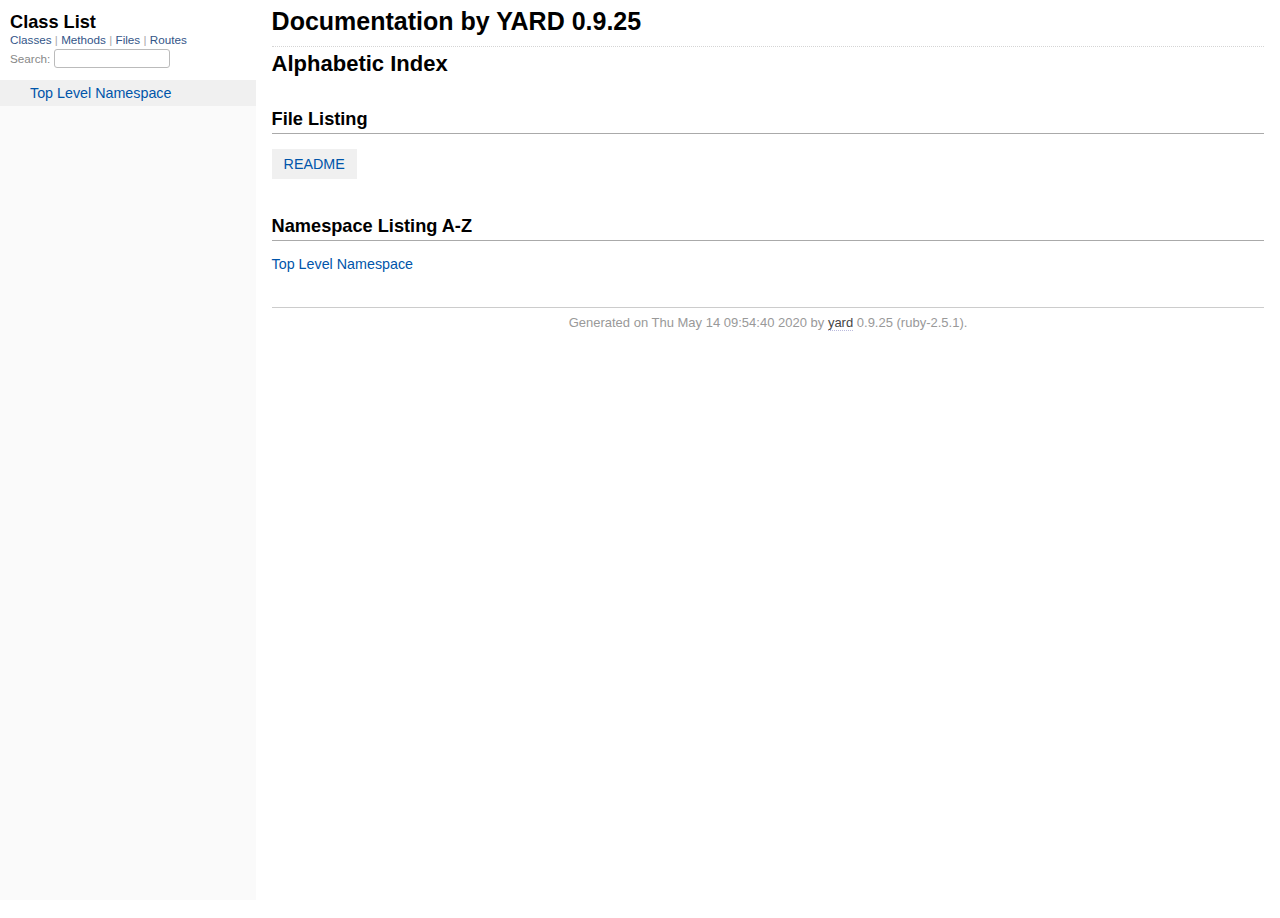
<file: doc/_index.html>
<!DOCTYPE html>
<html>
  <head>
    <meta charset="utf-8">
<meta name="viewport" content="width=device-width, initial-scale=1.0">
<title>
  Documentation by YARD 0.9.25
  
</title>

  <link rel="stylesheet" href="css/style.css" type="text/css" />

  <link rel="stylesheet" href="css/common.css" type="text/css" />

<script type="text/javascript">
  pathId = null;
  relpath = '';
</script>


  <script type="text/javascript" charset="utf-8" src="js/jquery.js"></script>

  <script type="text/javascript" charset="utf-8" src="js/app.js"></script>

  <script type="text/javascript" charset="utf-8" src="js/custom.js"></script>


  </head>
  <body>
    <div class="nav_wrap">
      <iframe id="nav" src="class_list.html?1"></iframe>
      <div id="resizer"></div>
    </div>

    <div id="main" tabindex="-1">
      <div id="header">
        <div id="menu">
  
</div>

        <div id="search">
  
    <a class="full_list_link" id="class_list_link"
        href="class_list.html">

        <svg width="24" height="24">
          <rect x="0" y="4" width="24" height="4" rx="1" ry="1"></rect>
          <rect x="0" y="12" width="24" height="4" rx="1" ry="1"></rect>
          <rect x="0" y="20" width="24" height="4" rx="1" ry="1"></rect>
        </svg>
    </a>
  
</div>
        <div class="clear"></div>
      </div>

      <div id="content"><h1 class="noborder title">Documentation by YARD 0.9.25</h1>
<div id="listing">
  <h1 class="alphaindex">Alphabetic Index</h1>
  
  <h2>File Listing</h2>
  <ul id="files" class="index_inline_list">
  
  
    <li class="r1"><a href="index.html" title="README">README</a></li>
    
  
  </ul>

<div class="clear"></div>
<h2>Namespace Listing A-Z</h2>


  <ul class="toplevel"><li><span class='object_link'><a href="top-level-namespace.html" title="Top Level Namespace (root)">Top Level Namespace</a></span></li></ul>



<table>
  <tr>
    <td valign='top' width="33%">
      
    </td>
  </tr>
</table>

</div>

</div>

      <div id="footer">
  Generated on Thu May 14 09:54:40 2020 by
  <a href="http://yardoc.org" title="Yay! A Ruby Documentation Tool" target="_parent">yard</a>
  0.9.25 (ruby-2.5.1).
</div>

    </div>
  </body>
</html>
</file>
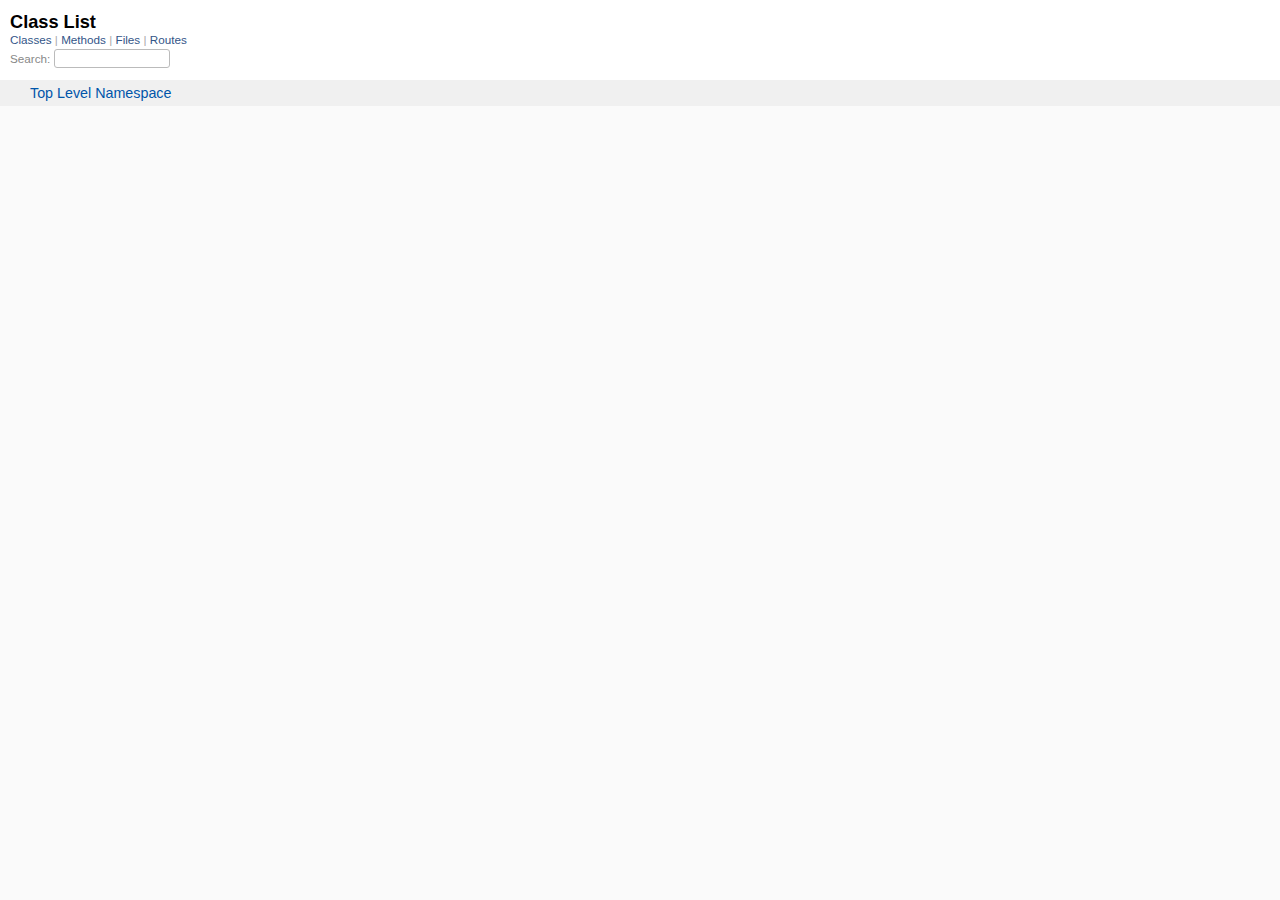
<file: doc/class_list.html>
<!DOCTYPE html>
<html>
  <head>
    <meta name="viewport" content="width=device-width, initial-scale=1.0">
    <meta charset="utf-8" />
    
      <link rel="stylesheet" href="css/full_list.css" type="text/css" media="screen" />
    
      <link rel="stylesheet" href="css/common.css" type="text/css" media="screen" />
    

    
      <script type="text/javascript" charset="utf-8" src="js/jquery.js"></script>
    
      <script type="text/javascript" charset="utf-8" src="js/full_list.js"></script>
    

    <title>Class List</title>
    <base id="base_target" target="_parent" />
  </head>
  <body>
    <div id="content">
      <div class="fixed_header">
        <h1 id="full_list_header">Class List</h1>
        <div id="full_list_nav">
          
            <span><a target="_self" href="class_list.html">
              Classes
            </a></span>
          
            <span><a target="_self" href="method_list.html">
              Methods
            </a></span>
          
            <span><a target="_self" href="file_list.html">
              Files
            </a></span>
          
            <span><a target="_self" href="route_list.html">
              Routes
            </a></span>
          
        </div>

        <div id="search">Search: <input type="text" /></div>
      </div>

      <ul id="full_list" class="class">
        <li id="object_" class="odd"><div class="item" style="padding-left:30px"><span class='object_link'><a href="top-level-namespace.html" title="Top Level Namespace (root)">Top Level Namespace</a></span></div></li>


      </ul>
    </div>
  </body>
</html>
</file>
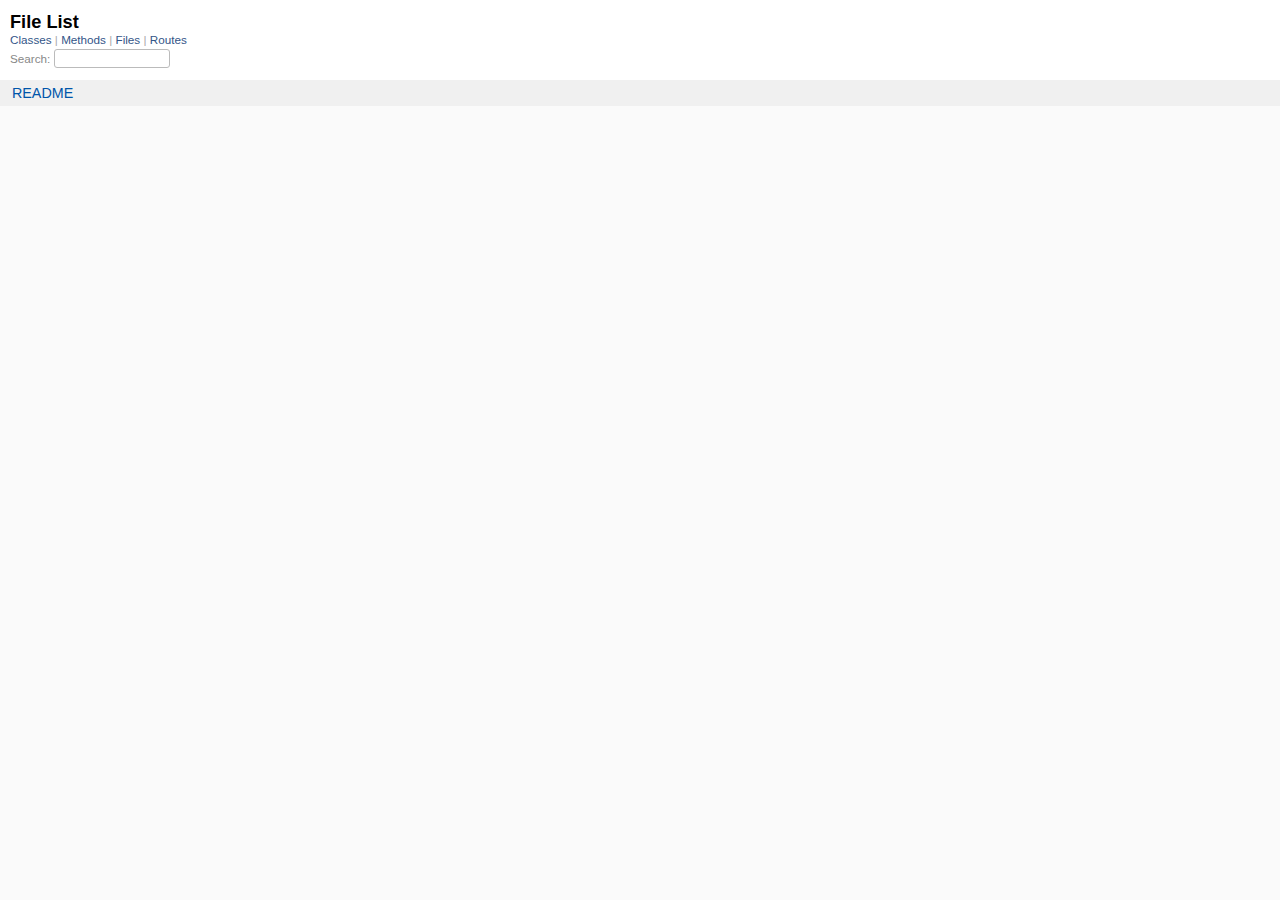
<file: doc/file_list.html>
<!DOCTYPE html>
<html>
  <head>
    <meta name="viewport" content="width=device-width, initial-scale=1.0">
    <meta charset="utf-8" />
    
      <link rel="stylesheet" href="css/full_list.css" type="text/css" media="screen" />
    
      <link rel="stylesheet" href="css/common.css" type="text/css" media="screen" />
    

    
      <script type="text/javascript" charset="utf-8" src="js/jquery.js"></script>
    
      <script type="text/javascript" charset="utf-8" src="js/full_list.js"></script>
    

    <title>File List</title>
    <base id="base_target" target="_parent" />
  </head>
  <body>
    <div id="content">
      <div class="fixed_header">
        <h1 id="full_list_header">File List</h1>
        <div id="full_list_nav">
          
            <span><a target="_self" href="class_list.html">
              Classes
            </a></span>
          
            <span><a target="_self" href="method_list.html">
              Methods
            </a></span>
          
            <span><a target="_self" href="file_list.html">
              Files
            </a></span>
          
            <span><a target="_self" href="route_list.html">
              Routes
            </a></span>
          
        </div>

        <div id="search">Search: <input type="text" /></div>
      </div>

      <ul id="full_list" class="file">
        

  <li id="object_README" class="odd">
    <div class="item"><span class="object_link"><a href="index.html" title="README">README</a></span></div>
  </li>
  


      </ul>
    </div>
  </body>
</html>
</file>
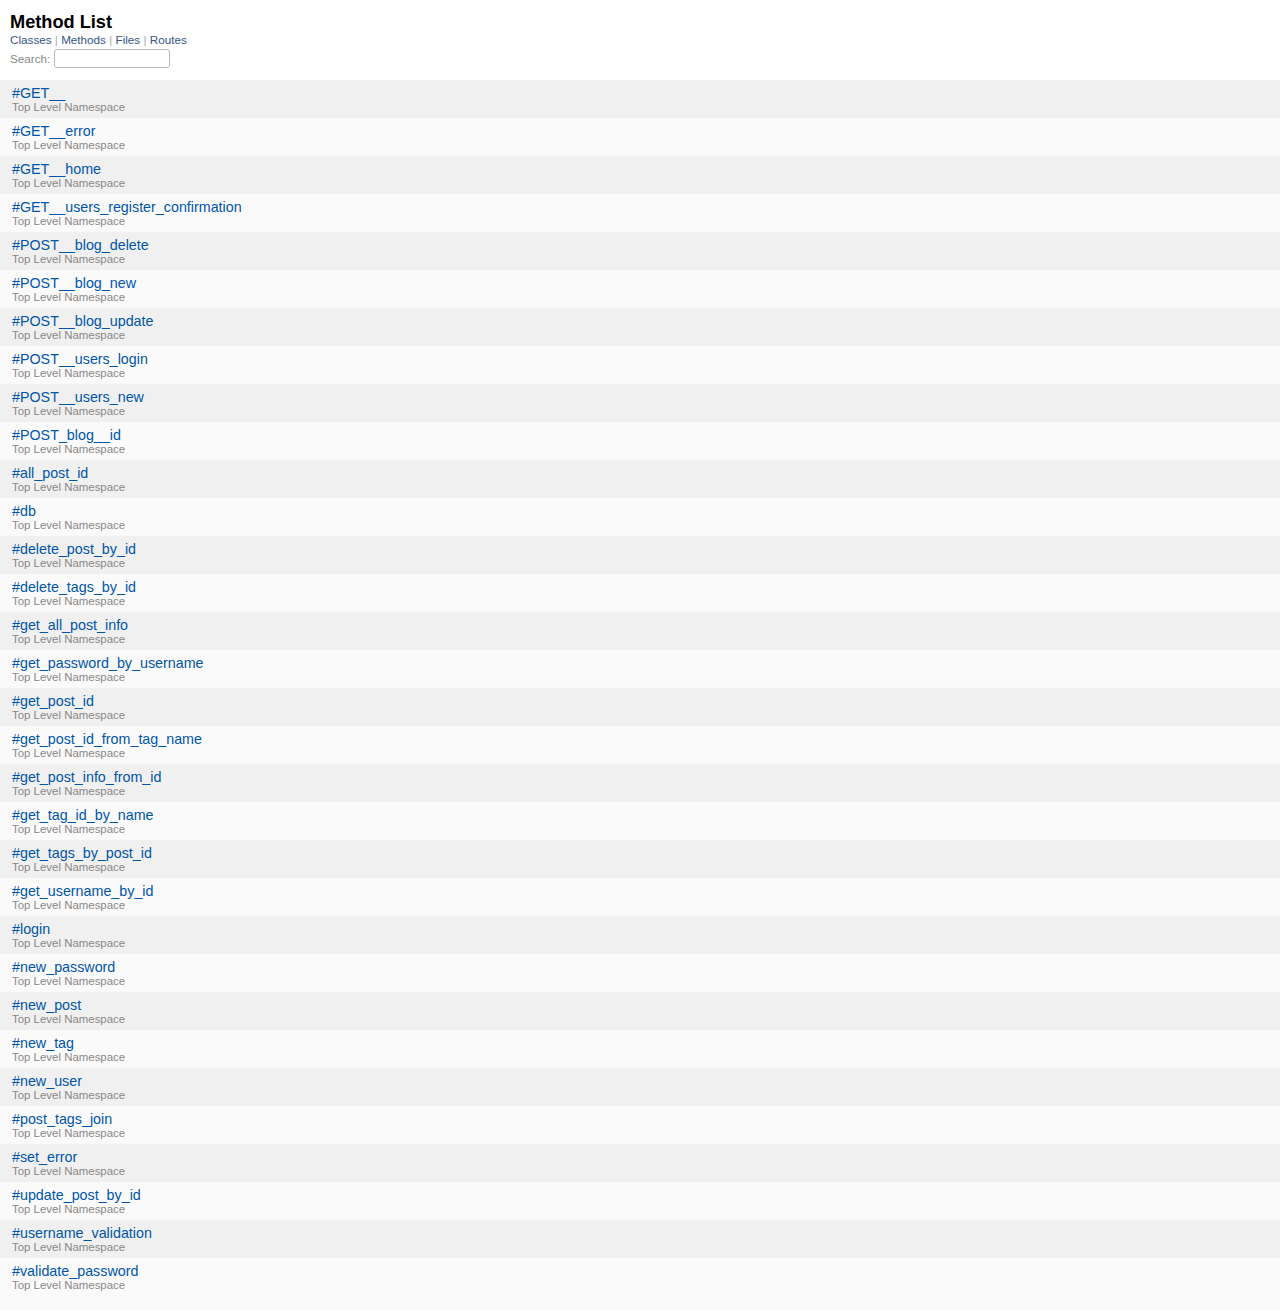
<file: doc/method_list.html>
<!DOCTYPE html>
<html>
  <head>
    <meta name="viewport" content="width=device-width, initial-scale=1.0">
    <meta charset="utf-8" />
    
      <link rel="stylesheet" href="css/full_list.css" type="text/css" media="screen" />
    
      <link rel="stylesheet" href="css/common.css" type="text/css" media="screen" />
    

    
      <script type="text/javascript" charset="utf-8" src="js/jquery.js"></script>
    
      <script type="text/javascript" charset="utf-8" src="js/full_list.js"></script>
    

    <title>Method List</title>
    <base id="base_target" target="_parent" />
  </head>
  <body>
    <div id="content">
      <div class="fixed_header">
        <h1 id="full_list_header">Method List</h1>
        <div id="full_list_nav">
          
            <span><a target="_self" href="class_list.html">
              Classes
            </a></span>
          
            <span><a target="_self" href="method_list.html">
              Methods
            </a></span>
          
            <span><a target="_self" href="file_list.html">
              Files
            </a></span>
          
            <span><a target="_self" href="route_list.html">
              Routes
            </a></span>
          
        </div>

        <div id="search">Search: <input type="text" /></div>
      </div>

      <ul id="full_list" class="method">
        

  <li class="odd ">
    <div class="item">
      <span class='object_link'><a href="top-level-namespace.html#GET__-instance_method" title="#GET__ (method)">#GET__</a></span>
      <small>Top Level Namespace</small>
    </div>
  </li>
  

  <li class="even ">
    <div class="item">
      <span class='object_link'><a href="top-level-namespace.html#GET__error-instance_method" title="#GET__error (method)">#GET__error</a></span>
      <small>Top Level Namespace</small>
    </div>
  </li>
  

  <li class="odd ">
    <div class="item">
      <span class='object_link'><a href="top-level-namespace.html#GET__home-instance_method" title="#GET__home (method)">#GET__home</a></span>
      <small>Top Level Namespace</small>
    </div>
  </li>
  

  <li class="even ">
    <div class="item">
      <span class='object_link'><a href="top-level-namespace.html#GET__users_register_confirmation-instance_method" title="#GET__users_register_confirmation (method)">#GET__users_register_confirmation</a></span>
      <small>Top Level Namespace</small>
    </div>
  </li>
  

  <li class="odd ">
    <div class="item">
      <span class='object_link'><a href="top-level-namespace.html#POST__blog_delete-instance_method" title="#POST__blog_delete (method)">#POST__blog_delete</a></span>
      <small>Top Level Namespace</small>
    </div>
  </li>
  

  <li class="even ">
    <div class="item">
      <span class='object_link'><a href="top-level-namespace.html#POST__blog_new-instance_method" title="#POST__blog_new (method)">#POST__blog_new</a></span>
      <small>Top Level Namespace</small>
    </div>
  </li>
  

  <li class="odd ">
    <div class="item">
      <span class='object_link'><a href="top-level-namespace.html#POST__blog_update-instance_method" title="#POST__blog_update (method)">#POST__blog_update</a></span>
      <small>Top Level Namespace</small>
    </div>
  </li>
  

  <li class="even ">
    <div class="item">
      <span class='object_link'><a href="top-level-namespace.html#POST__users_login-instance_method" title="#POST__users_login (method)">#POST__users_login</a></span>
      <small>Top Level Namespace</small>
    </div>
  </li>
  

  <li class="odd ">
    <div class="item">
      <span class='object_link'><a href="top-level-namespace.html#POST__users_new-instance_method" title="#POST__users_new (method)">#POST__users_new</a></span>
      <small>Top Level Namespace</small>
    </div>
  </li>
  

  <li class="even ">
    <div class="item">
      <span class='object_link'><a href="top-level-namespace.html#POST_blog__id-instance_method" title="#POST_blog__id (method)">#POST_blog__id</a></span>
      <small>Top Level Namespace</small>
    </div>
  </li>
  

  <li class="odd ">
    <div class="item">
      <span class='object_link'><a href="top-level-namespace.html#all_post_id-instance_method" title="#all_post_id (method)">#all_post_id</a></span>
      <small>Top Level Namespace</small>
    </div>
  </li>
  

  <li class="even ">
    <div class="item">
      <span class='object_link'><a href="top-level-namespace.html#db-instance_method" title="#db (method)">#db</a></span>
      <small>Top Level Namespace</small>
    </div>
  </li>
  

  <li class="odd ">
    <div class="item">
      <span class='object_link'><a href="top-level-namespace.html#delete_post_by_id-instance_method" title="#delete_post_by_id (method)">#delete_post_by_id</a></span>
      <small>Top Level Namespace</small>
    </div>
  </li>
  

  <li class="even ">
    <div class="item">
      <span class='object_link'><a href="top-level-namespace.html#delete_tags_by_id-instance_method" title="#delete_tags_by_id (method)">#delete_tags_by_id</a></span>
      <small>Top Level Namespace</small>
    </div>
  </li>
  

  <li class="odd ">
    <div class="item">
      <span class='object_link'><a href="top-level-namespace.html#get_all_post_info-instance_method" title="#get_all_post_info (method)">#get_all_post_info</a></span>
      <small>Top Level Namespace</small>
    </div>
  </li>
  

  <li class="even ">
    <div class="item">
      <span class='object_link'><a href="top-level-namespace.html#get_password_by_username-instance_method" title="#get_password_by_username (method)">#get_password_by_username</a></span>
      <small>Top Level Namespace</small>
    </div>
  </li>
  

  <li class="odd ">
    <div class="item">
      <span class='object_link'><a href="top-level-namespace.html#get_post_id-instance_method" title="#get_post_id (method)">#get_post_id</a></span>
      <small>Top Level Namespace</small>
    </div>
  </li>
  

  <li class="even ">
    <div class="item">
      <span class='object_link'><a href="top-level-namespace.html#get_post_id_from_tag_name-instance_method" title="#get_post_id_from_tag_name (method)">#get_post_id_from_tag_name</a></span>
      <small>Top Level Namespace</small>
    </div>
  </li>
  

  <li class="odd ">
    <div class="item">
      <span class='object_link'><a href="top-level-namespace.html#get_post_info_from_id-instance_method" title="#get_post_info_from_id (method)">#get_post_info_from_id</a></span>
      <small>Top Level Namespace</small>
    </div>
  </li>
  

  <li class="even ">
    <div class="item">
      <span class='object_link'><a href="top-level-namespace.html#get_tag_id_by_name-instance_method" title="#get_tag_id_by_name (method)">#get_tag_id_by_name</a></span>
      <small>Top Level Namespace</small>
    </div>
  </li>
  

  <li class="odd ">
    <div class="item">
      <span class='object_link'><a href="top-level-namespace.html#get_tags_by_post_id-instance_method" title="#get_tags_by_post_id (method)">#get_tags_by_post_id</a></span>
      <small>Top Level Namespace</small>
    </div>
  </li>
  

  <li class="even ">
    <div class="item">
      <span class='object_link'><a href="top-level-namespace.html#get_username_by_id-instance_method" title="#get_username_by_id (method)">#get_username_by_id</a></span>
      <small>Top Level Namespace</small>
    </div>
  </li>
  

  <li class="odd ">
    <div class="item">
      <span class='object_link'><a href="top-level-namespace.html#login-instance_method" title="#login (method)">#login</a></span>
      <small>Top Level Namespace</small>
    </div>
  </li>
  

  <li class="even ">
    <div class="item">
      <span class='object_link'><a href="top-level-namespace.html#new_password-instance_method" title="#new_password (method)">#new_password</a></span>
      <small>Top Level Namespace</small>
    </div>
  </li>
  

  <li class="odd ">
    <div class="item">
      <span class='object_link'><a href="top-level-namespace.html#new_post-instance_method" title="#new_post (method)">#new_post</a></span>
      <small>Top Level Namespace</small>
    </div>
  </li>
  

  <li class="even ">
    <div class="item">
      <span class='object_link'><a href="top-level-namespace.html#new_tag-instance_method" title="#new_tag (method)">#new_tag</a></span>
      <small>Top Level Namespace</small>
    </div>
  </li>
  

  <li class="odd ">
    <div class="item">
      <span class='object_link'><a href="top-level-namespace.html#new_user-instance_method" title="#new_user (method)">#new_user</a></span>
      <small>Top Level Namespace</small>
    </div>
  </li>
  

  <li class="even ">
    <div class="item">
      <span class='object_link'><a href="top-level-namespace.html#post_tags_join-instance_method" title="#post_tags_join (method)">#post_tags_join</a></span>
      <small>Top Level Namespace</small>
    </div>
  </li>
  

  <li class="odd ">
    <div class="item">
      <span class='object_link'><a href="top-level-namespace.html#set_error-instance_method" title="#set_error (method)">#set_error</a></span>
      <small>Top Level Namespace</small>
    </div>
  </li>
  

  <li class="even ">
    <div class="item">
      <span class='object_link'><a href="top-level-namespace.html#update_post_by_id-instance_method" title="#update_post_by_id (method)">#update_post_by_id</a></span>
      <small>Top Level Namespace</small>
    </div>
  </li>
  

  <li class="odd ">
    <div class="item">
      <span class='object_link'><a href="top-level-namespace.html#username_validation-instance_method" title="#username_validation (method)">#username_validation</a></span>
      <small>Top Level Namespace</small>
    </div>
  </li>
  

  <li class="even ">
    <div class="item">
      <span class='object_link'><a href="top-level-namespace.html#validate_password-instance_method" title="#validate_password (method)">#validate_password</a></span>
      <small>Top Level Namespace</small>
    </div>
  </li>
  


      </ul>
    </div>
  </body>
</html>
</file>
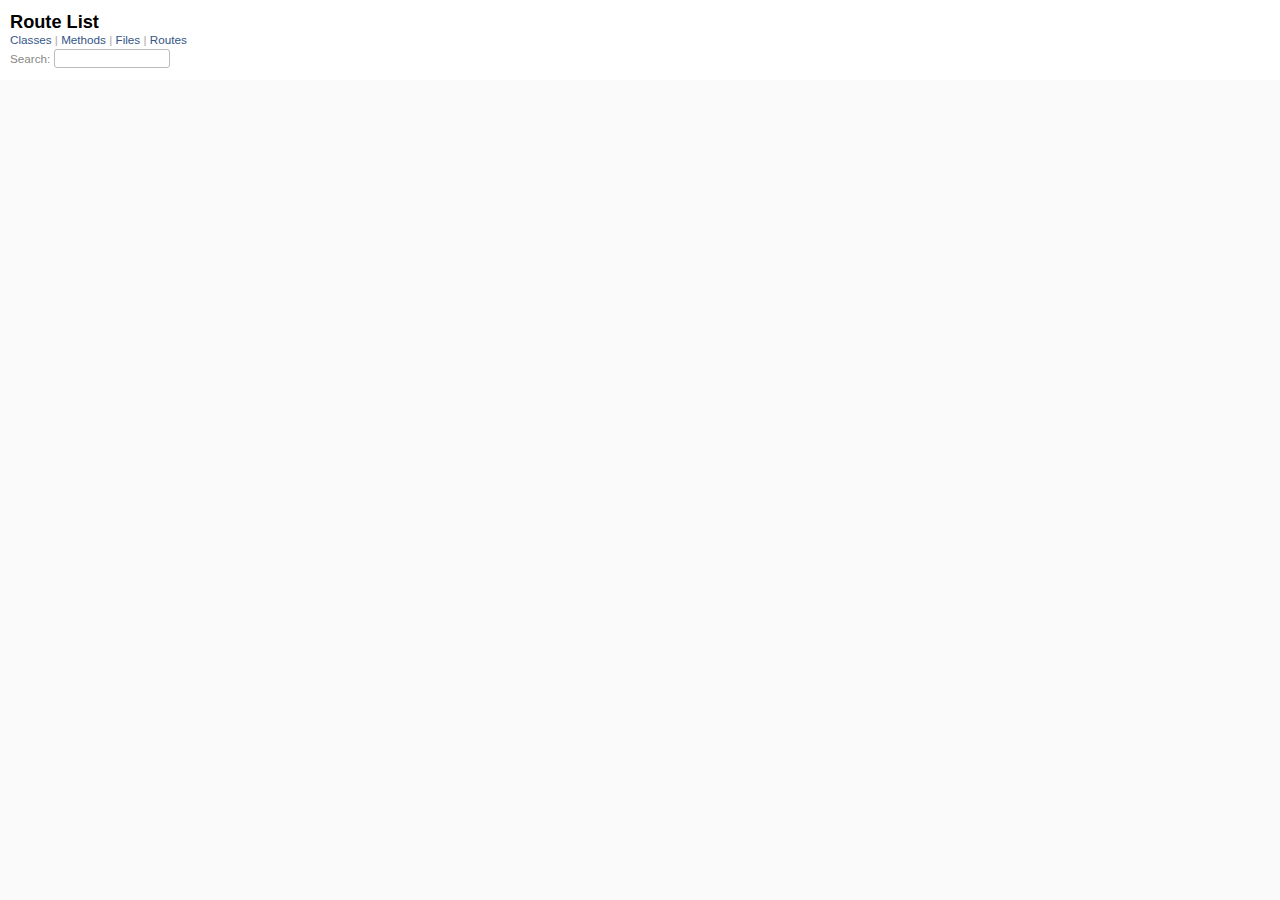
<file: doc/route_list.html>
<!DOCTYPE html>
<html>
  <head>
    <meta name="viewport" content="width=device-width, initial-scale=1.0">
    <meta charset="utf-8" />
    
      <link rel="stylesheet" href="css/full_list.css" type="text/css" media="screen" />
    
      <link rel="stylesheet" href="css/common.css" type="text/css" media="screen" />
    

    
      <script type="text/javascript" charset="utf-8" src="js/jquery.js"></script>
    
      <script type="text/javascript" charset="utf-8" src="js/full_list.js"></script>
    

    <title>Route List</title>
    <base id="base_target" target="_parent" />
  </head>
  <body>
    <div id="content">
      <div class="fixed_header">
        <h1 id="full_list_header">Route List</h1>
        <div id="full_list_nav">
          
            <span><a target="_self" href="class_list.html">
              Classes
            </a></span>
          
            <span><a target="_self" href="method_list.html">
              Methods
            </a></span>
          
            <span><a target="_self" href="file_list.html">
              Files
            </a></span>
          
            <span><a target="_self" href="route_list.html">
              Routes
            </a></span>
          
        </div>

        <div id="search">Search: <input type="text" /></div>
      </div>

      <ul id="full_list" class="class">
        


      </ul>
    </div>
  </body>
</html>
</file>
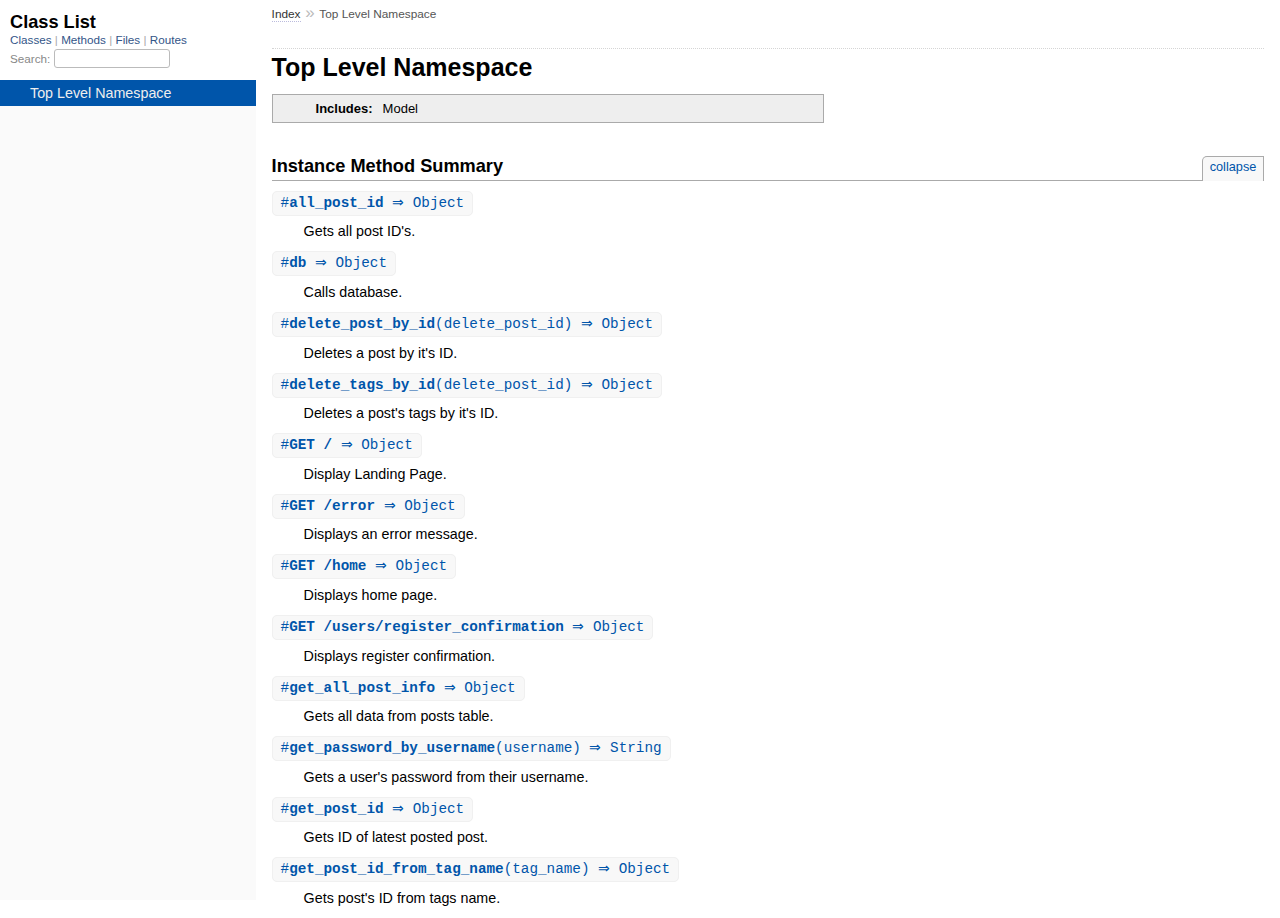
<file: doc/top-level-namespace.html>
<!DOCTYPE html>
<html>
  <head>
    <meta charset="utf-8">
<meta name="viewport" content="width=device-width, initial-scale=1.0">
<title>
  Top Level Namespace
  
    &mdash; Documentation by YARD 0.9.25
  
</title>

  <link rel="stylesheet" href="css/style.css" type="text/css" />

  <link rel="stylesheet" href="css/common.css" type="text/css" />

<script type="text/javascript">
  pathId = "";
  relpath = '';
</script>


  <script type="text/javascript" charset="utf-8" src="js/jquery.js"></script>

  <script type="text/javascript" charset="utf-8" src="js/app.js"></script>

  <script type="text/javascript" charset="utf-8" src="js/custom.js"></script>


  </head>
  <body>
    <div class="nav_wrap">
      <iframe id="nav" src="class_list.html?1"></iframe>
      <div id="resizer"></div>
    </div>

    <div id="main" tabindex="-1">
      <div id="header">
        <div id="menu">
  
    <a href="_index.html">Index</a> &raquo;
    
    
    <span class="title">Top Level Namespace</span>
  
</div>

        <div id="search">
  
    <a class="full_list_link" id="class_list_link"
        href="class_list.html">

        <svg width="24" height="24">
          <rect x="0" y="4" width="24" height="4" rx="1" ry="1"></rect>
          <rect x="0" y="12" width="24" height="4" rx="1" ry="1"></rect>
          <rect x="0" y="20" width="24" height="4" rx="1" ry="1"></rect>
        </svg>
    </a>
  
</div>
        <div class="clear"></div>
      </div>

      <div id="content"><h1>Top Level Namespace
  
  
  
</h1>
<div class="box_info">
  

  
  
  
  
  <dl>
      <dt>Includes:</dt>
      <dd>Model</dd>
  </dl>
  
  

  

  
</div>








  
    <h2>
      Instance Method Summary
      <small><a href="#" class="summary_toggle">collapse</a></small>
    </h2>

    <ul class="summary">
      
        <li class="public ">
  <span class="summary_signature">
    
      <a href="top-level-namespace.html#all_post_id-instance_method" title="#all_post_id (instance method)">#<strong>all_post_id</strong>  &#x21d2; Object </a>
    

    
  </span>
  
  
  
  
  
  
  

  
    <span class="summary_desc"><div class='inline'>
<p>Gets all post ID&#39;s.</p>
</div></span>
  
</li>

      
        <li class="public ">
  <span class="summary_signature">
    
      <a href="top-level-namespace.html#db-instance_method" title="#db (instance method)">#<strong>db</strong>  &#x21d2; Object </a>
    

    
  </span>
  
  
  
  
  
  
  

  
    <span class="summary_desc"><div class='inline'>
<p>Calls database.</p>
</div></span>
  
</li>

      
        <li class="public ">
  <span class="summary_signature">
    
      <a href="top-level-namespace.html#delete_post_by_id-instance_method" title="#delete_post_by_id (instance method)">#<strong>delete_post_by_id</strong>(delete_post_id)  &#x21d2; Object </a>
    

    
  </span>
  
  
  
  
  
  
  

  
    <span class="summary_desc"><div class='inline'>
<p>Deletes a post by it&#39;s ID.</p>
</div></span>
  
</li>

      
        <li class="public ">
  <span class="summary_signature">
    
      <a href="top-level-namespace.html#delete_tags_by_id-instance_method" title="#delete_tags_by_id (instance method)">#<strong>delete_tags_by_id</strong>(delete_post_id)  &#x21d2; Object </a>
    

    
  </span>
  
  
  
  
  
  
  

  
    <span class="summary_desc"><div class='inline'>
<p>Deletes a post&#39;s tags by it&#39;s ID.</p>
</div></span>
  
</li>

      
        <li class="public ">
  <span class="summary_signature">
    
      <a href="top-level-namespace.html#GET__-instance_method" title="#GET / (instance method)">#<strong>GET /</strong>  &#x21d2; Object </a>
    

    
  </span>
  
  
  
  
  
  
  

  
    <span class="summary_desc"><div class='inline'>
<p>Display Landing Page.</p>
</div></span>
  
</li>

      
        <li class="public ">
  <span class="summary_signature">
    
      <a href="top-level-namespace.html#GET__error-instance_method" title="#GET /error (instance method)">#<strong>GET /error</strong>  &#x21d2; Object </a>
    

    
  </span>
  
  
  
  
  
  
  

  
    <span class="summary_desc"><div class='inline'>
<p>Displays an error message.</p>
</div></span>
  
</li>

      
        <li class="public ">
  <span class="summary_signature">
    
      <a href="top-level-namespace.html#GET__home-instance_method" title="#GET /home (instance method)">#<strong>GET /home</strong>  &#x21d2; Object </a>
    

    
  </span>
  
  
  
  
  
  
  

  
    <span class="summary_desc"><div class='inline'>
<p>Displays home page.</p>
</div></span>
  
</li>

      
        <li class="public ">
  <span class="summary_signature">
    
      <a href="top-level-namespace.html#GET__users_register_confirmation-instance_method" title="#GET /users/register_confirmation (instance method)">#<strong>GET /users/register_confirmation</strong>  &#x21d2; Object </a>
    

    
  </span>
  
  
  
  
  
  
  

  
    <span class="summary_desc"><div class='inline'>
<p>Displays register confirmation.</p>
</div></span>
  
</li>

      
        <li class="public ">
  <span class="summary_signature">
    
      <a href="top-level-namespace.html#get_all_post_info-instance_method" title="#get_all_post_info (instance method)">#<strong>get_all_post_info</strong>  &#x21d2; Object </a>
    

    
  </span>
  
  
  
  
  
  
  

  
    <span class="summary_desc"><div class='inline'>
<p>Gets all data from posts table.</p>
</div></span>
  
</li>

      
        <li class="public ">
  <span class="summary_signature">
    
      <a href="top-level-namespace.html#get_password_by_username-instance_method" title="#get_password_by_username (instance method)">#<strong>get_password_by_username</strong>(username)  &#x21d2; String </a>
    

    
  </span>
  
  
  
  
  
  
  

  
    <span class="summary_desc"><div class='inline'>
<p>Gets a user&#39;s password from their username.</p>
</div></span>
  
</li>

      
        <li class="public ">
  <span class="summary_signature">
    
      <a href="top-level-namespace.html#get_post_id-instance_method" title="#get_post_id (instance method)">#<strong>get_post_id</strong>  &#x21d2; Object </a>
    

    
  </span>
  
  
  
  
  
  
  

  
    <span class="summary_desc"><div class='inline'>
<p>Gets ID of latest posted post.</p>
</div></span>
  
</li>

      
        <li class="public ">
  <span class="summary_signature">
    
      <a href="top-level-namespace.html#get_post_id_from_tag_name-instance_method" title="#get_post_id_from_tag_name (instance method)">#<strong>get_post_id_from_tag_name</strong>(tag_name)  &#x21d2; Object </a>
    

    
  </span>
  
  
  
  
  
  
  

  
    <span class="summary_desc"><div class='inline'>
<p>Gets post&#39;s ID from tags name.</p>
</div></span>
  
</li>

      
        <li class="public ">
  <span class="summary_signature">
    
      <a href="top-level-namespace.html#get_post_info_from_id-instance_method" title="#get_post_info_from_id (instance method)">#<strong>get_post_info_from_id</strong>(post_id)  &#x21d2; Object </a>
    

    
  </span>
  
  
  
  
  
  
  

  
    <span class="summary_desc"><div class='inline'>
<p>Gets all post info from ID.</p>
</div></span>
  
</li>

      
        <li class="public ">
  <span class="summary_signature">
    
      <a href="top-level-namespace.html#get_tag_id_by_name-instance_method" title="#get_tag_id_by_name (instance method)">#<strong>get_tag_id_by_name</strong>(tag_each)  &#x21d2; Integer </a>
    

    
  </span>
  
  
  
  
  
  
  

  
    <span class="summary_desc"><div class='inline'>
<p>Gets a tag&#39;s id from its name.</p>
</div></span>
  
</li>

      
        <li class="public ">
  <span class="summary_signature">
    
      <a href="top-level-namespace.html#get_tags_by_post_id-instance_method" title="#get_tags_by_post_id (instance method)">#<strong>get_tags_by_post_id</strong>(id)  &#x21d2; String </a>
    

    
  </span>
  
  
  
  
  
  
  

  
    <span class="summary_desc"><div class='inline'>
<p>Gets a tag&#39;s name from post&#39;s ID.</p>
</div></span>
  
</li>

      
        <li class="public ">
  <span class="summary_signature">
    
      <a href="top-level-namespace.html#get_username_by_id-instance_method" title="#get_username_by_id (instance method)">#<strong>get_username_by_id</strong>(user_id)  &#x21d2; String </a>
    

    
  </span>
  
  
  
  
  
  
  

  
    <span class="summary_desc"><div class='inline'>
<p>Gets a user&#39;s username from their id.</p>
</div></span>
  
</li>

      
        <li class="public ">
  <span class="summary_signature">
    
      <a href="top-level-namespace.html#login-instance_method" title="#login (instance method)">#<strong>login</strong>(username)  &#x21d2; String </a>
    

    
  </span>
  
  
  
  
  
  
  

  
    <span class="summary_desc"><div class='inline'>
<p>Gets users ID from their username.</p>
</div></span>
  
</li>

      
        <li class="public ">
  <span class="summary_signature">
    
      <a href="top-level-namespace.html#new_password-instance_method" title="#new_password (instance method)">#<strong>new_password</strong>(password)  &#x21d2; Object </a>
    

    
  </span>
  
  
  
  
  
  
  

  
    <span class="summary_desc"><div class='inline'>
<p>Encrypts password.</p>
</div></span>
  
</li>

      
        <li class="public ">
  <span class="summary_signature">
    
      <a href="top-level-namespace.html#new_post-instance_method" title="#new_post (instance method)">#<strong>new_post</strong>(post_text, post_user)  &#x21d2; Object </a>
    

    
  </span>
  
  
  
  
  
  
  

  
    <span class="summary_desc"><div class='inline'>
<p>Registers new post.</p>
</div></span>
  
</li>

      
        <li class="public ">
  <span class="summary_signature">
    
      <a href="top-level-namespace.html#new_tag-instance_method" title="#new_tag (instance method)">#<strong>new_tag</strong>(tag_each)  &#x21d2; Object </a>
    

    
  </span>
  
  
  
  
  
  
  

  
    <span class="summary_desc"><div class='inline'>
<p>Checks for alredy existing tag, and adds new one to list.</p>
</div></span>
  
</li>

      
        <li class="public ">
  <span class="summary_signature">
    
      <a href="top-level-namespace.html#new_user-instance_method" title="#new_user (instance method)">#<strong>new_user</strong>(username, password_digest)  &#x21d2; Object </a>
    

    
  </span>
  
  
  
  
  
  
  

  
    <span class="summary_desc"><div class='inline'>
<p>Registers new user.</p>
</div></span>
  
</li>

      
        <li class="public ">
  <span class="summary_signature">
    
      <a href="top-level-namespace.html#POST__blog_delete-instance_method" title="#POST /blog/delete (instance method)">#<strong>POST /blog/delete</strong>  &#x21d2; Object </a>
    

    
  </span>
  
  
  
  
  
  
  

  
    <span class="summary_desc"><div class='inline'>
<p>Deletes an existing article and redirects to &#39;/home&#39;.</p>
</div></span>
  
</li>

      
        <li class="public ">
  <span class="summary_signature">
    
      <a href="top-level-namespace.html#POST__blog_new-instance_method" title="#POST /blog/new (instance method)">#<strong>POST /blog/new</strong>  &#x21d2; Object </a>
    

    
  </span>
  
  
  
  
  
  
  

  
    <span class="summary_desc"><div class='inline'>
<p>Creates a new article and redirects to &#39;/home&#39;.</p>
</div></span>
  
</li>

      
        <li class="public ">
  <span class="summary_signature">
    
      <a href="top-level-namespace.html#POST__blog_update-instance_method" title="#POST /blog/update (instance method)">#<strong>POST /blog/update</strong>  &#x21d2; Object </a>
    

    
  </span>
  
  
  
  
  
  
  

  
    <span class="summary_desc"><div class='inline'>
<p>Updates an existing article and redirects to &#39;/home&#39;.</p>
</div></span>
  
</li>

      
        <li class="public ">
  <span class="summary_signature">
    
      <a href="top-level-namespace.html#POST__users_login-instance_method" title="#POST /users/login (instance method)">#<strong>POST /users/login</strong>  &#x21d2; Object </a>
    

    
  </span>
  
  
  
  
  
  
  

  
    <span class="summary_desc"><div class='inline'>
<p>Attempts login and updates the session.</p>
</div></span>
  
</li>

      
        <li class="public ">
  <span class="summary_signature">
    
      <a href="top-level-namespace.html#POST__users_new-instance_method" title="#POST /users/new (instance method)">#<strong>POST /users/new</strong>  &#x21d2; Object </a>
    

    
  </span>
  
  
  
  
  
  
  

  
    <span class="summary_desc"><div class='inline'>
<p>Attempts register and updates the session.</p>
</div></span>
  
</li>

      
        <li class="public ">
  <span class="summary_signature">
    
      <a href="top-level-namespace.html#POST_blog__id-instance_method" title="#POST blog/:id (instance method)">#<strong>POST blog/:id</strong>  &#x21d2; Object </a>
    

    
  </span>
  
  
  
  
  
  
  

  
    <span class="summary_desc"><div class='inline'></div></span>
  
</li>

      
        <li class="public ">
  <span class="summary_signature">
    
      <a href="top-level-namespace.html#post_tags_join-instance_method" title="#post_tags_join (instance method)">#<strong>post_tags_join</strong>(latest_post_id, tag_id)  &#x21d2; Object </a>
    

    
  </span>
  
  
  
  
  
  
  

  
    <span class="summary_desc"><div class='inline'>
<p>Registers a post&#39;s tags in separate join table.</p>
</div></span>
  
</li>

      
        <li class="public ">
  <span class="summary_signature">
    
      <a href="top-level-namespace.html#set_error-instance_method" title="#set_error (instance method)">#<strong>set_error</strong>(error_message)  &#x21d2; Object </a>
    

    
  </span>
  
  
  
  
  
  
  

  
    <span class="summary_desc"><div class='inline'>
<p>Defines error.</p>
</div></span>
  
</li>

      
        <li class="public ">
  <span class="summary_signature">
    
      <a href="top-level-namespace.html#update_post_by_id-instance_method" title="#update_post_by_id (instance method)">#<strong>update_post_by_id</strong>(update_post_id, update_text)  &#x21d2; Object </a>
    

    
  </span>
  
  
  
  
  
  
  

  
    <span class="summary_desc"><div class='inline'>
<p>Updates a post&#39;s text by it&#39;s ID.</p>
</div></span>
  
</li>

      
        <li class="public ">
  <span class="summary_signature">
    
      <a href="top-level-namespace.html#username_validation-instance_method" title="#username_validation (instance method)">#<strong>username_validation</strong>(username)  &#x21d2; String </a>
    

    
  </span>
  
  
  
  
  
  
  

  
    <span class="summary_desc"><div class='inline'>
<p>Checks for already existing username.</p>
</div></span>
  
</li>

      
        <li class="public ">
  <span class="summary_signature">
    
      <a href="top-level-namespace.html#validate_password-instance_method" title="#validate_password (instance method)">#<strong>validate_password</strong>(password_digest)  &#x21d2; String </a>
    

    
  </span>
  
  
  
  
  
  
  

  
    <span class="summary_desc"><div class='inline'>
<p>Checks that password is correct.</p>
</div></span>
  
</li>

      
    </ul>
  


  

  <div id="instance_method_details" class="method_details_list">
    <h2>Instance Method Details</h2>

    
      <div class="method_details first">
  <h3 class="signature first" id="all_post_id-instance_method">
  
    #<strong>all_post_id</strong>  &#x21d2; <tt>Object</tt> 
  

  

  
</h3><div class="docstring">
  <div class="discussion">
    
<p>Gets all post ID&#39;s</p>


  </div>
</div>
<div class="tags">
  



</div><table class="source_code">
  <tr>
    <td>
      <pre class="lines">


191
192
193</pre>
    </td>
    <td>
      <pre class="code"><span class="info file"># File 'model.rb', line 191</span>

<span class='kw'>def</span> <span class='id identifier rubyid_all_post_id'>all_post_id</span><span class='lparen'>(</span><span class='rparen'>)</span>
    <span class='id identifier rubyid_all_post_id'>all_post_id</span> <span class='op'>=</span> <span class='id identifier rubyid_db'><span class='object_link'><a href="#db-instance_method" title="#db (method)">db</a></span></span><span class='period'>.</span><span class='id identifier rubyid_execute'>execute</span><span class='lparen'>(</span><span class='tstring'><span class='tstring_beg'>&quot;</span><span class='tstring_content'>SELECT post_id FROM posts</span><span class='tstring_end'>&quot;</span></span><span class='rparen'>)</span><span class='period'>.</span><span class='id identifier rubyid_first'>first</span><span class='lbracket'>[</span><span class='tstring'><span class='tstring_beg'>&#39;</span><span class='tstring_content'>post_id</span><span class='tstring_end'>&#39;</span></span><span class='rbracket'>]</span>
<span class='kw'>end</span></pre>
    </td>
  </tr>
</table>
</div>
    
      <div class="method_details ">
  <h3 class="signature " id="db-instance_method">
  
    #<strong>db</strong>  &#x21d2; <tt>Object</tt> 
  

  

  
</h3><div class="docstring">
  <div class="discussion">
    
<p>Calls database</p>


  </div>
</div>
<div class="tags">
  



</div><table class="source_code">
  <tr>
    <td>
      <pre class="lines">


8
9
10
11
12</pre>
    </td>
    <td>
      <pre class="code"><span class="info file"># File 'model.rb', line 8</span>

<span class='kw'>def</span> <span class='id identifier rubyid_db'>db</span><span class='lparen'>(</span><span class='rparen'>)</span>
    <span class='id identifier rubyid_db'>db</span> <span class='op'>=</span> <span class='const'>SQLite3</span><span class='op'>::</span><span class='const'>Database</span><span class='period'>.</span><span class='id identifier rubyid_new'>new</span><span class='lparen'>(</span><span class='tstring'><span class='tstring_beg'>&quot;</span><span class='tstring_content'>db/db.db</span><span class='tstring_end'>&quot;</span></span><span class='rparen'>)</span>
    <span class='id identifier rubyid_db'>db</span><span class='period'>.</span><span class='id identifier rubyid_results_as_hash'>results_as_hash</span> <span class='op'>=</span> <span class='kw'>true</span>
    <span class='kw'>return</span> <span class='id identifier rubyid_db'>db</span>
<span class='kw'>end</span></pre>
    </td>
  </tr>
</table>
</div>
    
      <div class="method_details ">
  <h3 class="signature " id="delete_post_by_id-instance_method">
  
    #<strong>delete_post_by_id</strong>(delete_post_id)  &#x21d2; <tt>Object</tt> 
  

  

  
</h3><div class="docstring">
  <div class="discussion">
    
<p>Deletes a post by it&#39;s ID</p>


  </div>
</div>
<div class="tags">
  <p class="tag_title">Parameters:</p>
<ul class="param">
  
    <li>
      
        <span class='name'>delete_post_id,</span>
      
      
        <span class='type'>(<tt>Integer</tt>)</span>
      
      
      
        &mdash;
        <div class='inline'>
<p>Post ID</p>
</div>
      
    </li>
  
</ul>




</div><table class="source_code">
  <tr>
    <td>
      <pre class="lines">


131
132
133
134</pre>
    </td>
    <td>
      <pre class="code"><span class="info file"># File 'model.rb', line 131</span>

<span class='kw'>def</span> <span class='id identifier rubyid_delete_post_by_id'>delete_post_by_id</span><span class='lparen'>(</span><span class='id identifier rubyid_delete_post_id'>delete_post_id</span><span class='rparen'>)</span>
    <span class='id identifier rubyid_result'>result</span> <span class='op'>=</span> <span class='id identifier rubyid_db'><span class='object_link'><a href="#db-instance_method" title="#db (method)">db</a></span></span><span class='period'>.</span><span class='id identifier rubyid_execute'>execute</span><span class='lparen'>(</span><span class='tstring'><span class='tstring_beg'>&quot;</span><span class='tstring_content'>DELETE FROM posts WHERE post_id =(?)</span><span class='tstring_end'>&quot;</span></span><span class='comma'>,</span> <span class='id identifier rubyid_delete_post_id'>delete_post_id</span><span class='rparen'>)</span>
    <span class='kw'>return</span> <span class='id identifier rubyid_result'>result</span>
<span class='kw'>end</span></pre>
    </td>
  </tr>
</table>
</div>
    
      <div class="method_details ">
  <h3 class="signature " id="delete_tags_by_id-instance_method">
  
    #<strong>delete_tags_by_id</strong>(delete_post_id)  &#x21d2; <tt>Object</tt> 
  

  

  
</h3><div class="docstring">
  <div class="discussion">
    
<p>Deletes a post&#39;s tags by it&#39;s ID</p>


  </div>
</div>
<div class="tags">
  <p class="tag_title">Parameters:</p>
<ul class="param">
  
    <li>
      
        <span class='name'>delete_post_id,</span>
      
      
        <span class='type'>(<tt>Integer</tt>)</span>
      
      
      
        &mdash;
        <div class='inline'>
<p>Post ID</p>
</div>
      
    </li>
  
</ul>




</div><table class="source_code">
  <tr>
    <td>
      <pre class="lines">


140
141
142
143</pre>
    </td>
    <td>
      <pre class="code"><span class="info file"># File 'model.rb', line 140</span>

<span class='kw'>def</span> <span class='id identifier rubyid_delete_tags_by_id'>delete_tags_by_id</span><span class='lparen'>(</span><span class='id identifier rubyid_delete_post_id'>delete_post_id</span><span class='rparen'>)</span>
    <span class='id identifier rubyid_result'>result</span> <span class='op'>=</span> <span class='id identifier rubyid_db'><span class='object_link'><a href="#db-instance_method" title="#db (method)">db</a></span></span><span class='period'>.</span><span class='id identifier rubyid_execute'>execute</span><span class='lparen'>(</span><span class='tstring'><span class='tstring_beg'>&quot;</span><span class='tstring_content'>DELETE FROM post_tags_join WHERE post_id =(?)</span><span class='tstring_end'>&quot;</span></span><span class='comma'>,</span> <span class='id identifier rubyid_delete_post_id'>delete_post_id</span><span class='rparen'>)</span>
    <span class='kw'>return</span> <span class='id identifier rubyid_result'>result</span>
<span class='kw'>end</span></pre>
    </td>
  </tr>
</table>
</div>
    
      <div class="method_details ">
  <h3 class="signature " id="GET__-instance_method">
  
    #<strong>GET /</strong>  &#x21d2; <tt>Object</tt> 
  

  

  
</h3><div class="docstring">
  <div class="discussion">
    
<p>Display Landing Page</p>


  </div>
</div>
<div class="tags">
  



</div><table class="source_code">
  <tr>
    <td>
      <pre class="lines">


36
37
38
39</pre>
    </td>
    <td>
      <pre class="code"><span class="info file"># File 'app.rb', line 36</span>

<span class='id identifier rubyid_get'>get</span><span class='lparen'>(</span><span class='tstring'><span class='tstring_beg'>&#39;</span><span class='tstring_content'>/</span><span class='tstring_end'>&#39;</span></span><span class='rparen'>)</span>  <span class='kw'>do</span>
    <span class='id identifier rubyid_session'>session</span><span class='lbracket'>[</span><span class='symbol'>:user_id</span><span class='rbracket'>]</span> <span class='op'>=</span> <span class='kw'>nil</span>
    <span class='id identifier rubyid_slim'>slim</span><span class='lparen'>(</span><span class='symbol'>:start</span><span class='rparen'>)</span>
<span class='kw'>end</span></pre>
    </td>
  </tr>
</table>
</div>
    
      <div class="method_details ">
  <h3 class="signature " id="GET__error-instance_method">
  
    #<strong>GET /error</strong>  &#x21d2; <tt>Object</tt> 
  

  

  
</h3><div class="docstring">
  <div class="discussion">
    
<p>Displays an error message</p>


  </div>
</div>
<div class="tags">
  



</div><table class="source_code">
  <tr>
    <td>
      <pre class="lines">


194
195
196</pre>
    </td>
    <td>
      <pre class="code"><span class="info file"># File 'app.rb', line 194</span>

<span class='id identifier rubyid_get'>get</span><span class='lparen'>(</span><span class='tstring'><span class='tstring_beg'>&#39;</span><span class='tstring_content'>/error</span><span class='tstring_end'>&#39;</span></span><span class='rparen'>)</span> <span class='kw'>do</span>
    <span class='id identifier rubyid_slim'>slim</span><span class='lparen'>(</span><span class='symbol'>:error</span><span class='rparen'>)</span>
<span class='kw'>end</span></pre>
    </td>
  </tr>
</table>
</div>
    
      <div class="method_details ">
  <h3 class="signature " id="GET__home-instance_method">
  
    #<strong>GET /home</strong>  &#x21d2; <tt>Object</tt> 
  

  

  
</h3><div class="docstring">
  <div class="discussion">
    
<p>Displays home page</p>


  </div>
</div>
<div class="tags">
  



</div><table class="source_code">
  <tr>
    <td>
      <pre class="lines">


179
180
181
182
183</pre>
    </td>
    <td>
      <pre class="code"><span class="info file"># File 'app.rb', line 179</span>

<span class='id identifier rubyid_get'>get</span><span class='lparen'>(</span><span class='tstring'><span class='tstring_beg'>&#39;</span><span class='tstring_content'>/home</span><span class='tstring_end'>&#39;</span></span><span class='rparen'>)</span> <span class='kw'>do</span>
    <span class='id identifier rubyid_slim'>slim</span><span class='lparen'>(</span><span class='symbol'>:home</span><span class='comma'>,</span> <span class='label'>locals:</span><span class='lbrace'>{</span><span class='label'>current_user_id:</span> <span class='id identifier rubyid_session'>session</span><span class='lbracket'>[</span><span class='symbol'>:user_id</span><span class='rbracket'>]</span><span class='comma'>,</span> 
        <span class='label'>current_username:</span> <span class='id identifier rubyid_get_username_by_id'><span class='object_link'><a href="#get_username_by_id-instance_method" title="#get_username_by_id (method)">get_username_by_id</a></span></span><span class='lparen'>(</span><span class='id identifier rubyid_session'>session</span><span class='lbracket'>[</span><span class='symbol'>:user_id</span><span class='rbracket'>]</span><span class='rparen'>)</span><span class='comma'>,</span> 
        <span class='label'>all_post_info:</span> <span class='id identifier rubyid_get_all_post_info'><span class='object_link'><a href="#get_all_post_info-instance_method" title="#get_all_post_info (method)">get_all_post_info</a></span></span><span class='lparen'>(</span><span class='rparen'>)</span><span class='rbrace'>}</span><span class='rparen'>)</span>      
<span class='kw'>end</span></pre>
    </td>
  </tr>
</table>
</div>
    
      <div class="method_details ">
  <h3 class="signature " id="GET__users_register_confirmation-instance_method">
  
    #<strong>GET /users/register_confirmation</strong>  &#x21d2; <tt>Object</tt> 
  

  

  
</h3><div class="docstring">
  <div class="discussion">
    
<p>Displays register confirmation</p>


  </div>
</div>
<div class="tags">
  



</div><table class="source_code">
  <tr>
    <td>
      <pre class="lines">


112
113
114</pre>
    </td>
    <td>
      <pre class="code"><span class="info file"># File 'app.rb', line 112</span>

<span class='id identifier rubyid_get'>get</span><span class='lparen'>(</span><span class='tstring'><span class='tstring_beg'>&#39;</span><span class='tstring_content'>/users/register_confirmation</span><span class='tstring_end'>&#39;</span></span><span class='rparen'>)</span> <span class='kw'>do</span>
    <span class='id identifier rubyid_slim'>slim</span><span class='lparen'>(</span><span class='symbol'>:register_confirmation</span><span class='rparen'>)</span>
<span class='kw'>end</span></pre>
    </td>
  </tr>
</table>
</div>
    
      <div class="method_details ">
  <h3 class="signature " id="get_all_post_info-instance_method">
  
    #<strong>get_all_post_info</strong>  &#x21d2; <tt>Object</tt> 
  

  

  
</h3><div class="docstring">
  <div class="discussion">
    
<p>Gets all data from posts table</p>


  </div>
</div>
<div class="tags">
  



</div><table class="source_code">
  <tr>
    <td>
      <pre class="lines">


175
176
177
178</pre>
    </td>
    <td>
      <pre class="code"><span class="info file"># File 'model.rb', line 175</span>

<span class='kw'>def</span> <span class='id identifier rubyid_get_all_post_info'>get_all_post_info</span><span class='lparen'>(</span><span class='rparen'>)</span>
    <span class='id identifier rubyid_result'>result</span> <span class='op'>=</span> <span class='id identifier rubyid_db'><span class='object_link'><a href="#db-instance_method" title="#db (method)">db</a></span></span><span class='period'>.</span><span class='id identifier rubyid_execute'>execute</span><span class='lparen'>(</span><span class='tstring'><span class='tstring_beg'>&quot;</span><span class='tstring_content'>SELECT * from posts</span><span class='tstring_end'>&quot;</span></span><span class='rparen'>)</span>
    <span class='kw'>return</span> <span class='id identifier rubyid_result'>result</span>
<span class='kw'>end</span></pre>
    </td>
  </tr>
</table>
</div>
    
      <div class="method_details ">
  <h3 class="signature " id="get_password_by_username-instance_method">
  
    #<strong>get_password_by_username</strong>(username)  &#x21d2; <tt>String</tt> 
  

  

  
</h3><div class="docstring">
  <div class="discussion">
    
<p>Gets a user&#39;s password from their username</p>


  </div>
</div>
<div class="tags">
  <p class="tag_title">Parameters:</p>
<ul class="param">
  
    <li>
      
        <span class='name'>username,</span>
      
      
        <span class='type'>(<tt>String</tt>)</span>
      
      
      
        &mdash;
        <div class='inline'>
<p>The user&#39;s username</p>
</div>
      
    </li>
  
</ul>

<p class="tag_title">Returns:</p>
<ul class="return">
  
    <li>
      
      
        <span class='type'>(<tt>String</tt>)</span>
      
      
      
        &mdash;
        <div class='inline'>
<p>The user&#39;s encrypted password</p>
</div>
      
    </li>
  
</ul>



</div><table class="source_code">
  <tr>
    <td>
      <pre class="lines">


78
79
80
81</pre>
    </td>
    <td>
      <pre class="code"><span class="info file"># File 'model.rb', line 78</span>

<span class='kw'>def</span> <span class='id identifier rubyid_get_password_by_username'>get_password_by_username</span><span class='lparen'>(</span><span class='id identifier rubyid_username'>username</span><span class='rparen'>)</span>
    <span class='id identifier rubyid_result'>result</span> <span class='op'>=</span> <span class='id identifier rubyid_db'><span class='object_link'><a href="#db-instance_method" title="#db (method)">db</a></span></span><span class='period'>.</span><span class='id identifier rubyid_execute'>execute</span><span class='lparen'>(</span><span class='tstring'><span class='tstring_beg'>&quot;</span><span class='tstring_content'>SELECT password_digest FROM users WHERE username = (?)</span><span class='tstring_end'>&quot;</span></span><span class='comma'>,</span> <span class='id identifier rubyid_username'>username</span><span class='rparen'>)</span><span class='period'>.</span><span class='id identifier rubyid_first'>first</span><span class='lbracket'>[</span><span class='tstring'><span class='tstring_beg'>&#39;</span><span class='tstring_content'>password_digest</span><span class='tstring_end'>&#39;</span></span><span class='rbracket'>]</span>
    <span class='kw'>return</span> <span class='id identifier rubyid_result'>result</span>
<span class='kw'>end</span></pre>
    </td>
  </tr>
</table>
</div>
    
      <div class="method_details ">
  <h3 class="signature " id="get_post_id-instance_method">
  
    #<strong>get_post_id</strong>  &#x21d2; <tt>Object</tt> 
  

  

  
</h3><div class="docstring">
  <div class="discussion">
    
<p>Gets ID of latest posted post</p>


  </div>
</div>
<div class="tags">
  



</div><table class="source_code">
  <tr>
    <td>
      <pre class="lines">


158
159
160
161</pre>
    </td>
    <td>
      <pre class="code"><span class="info file"># File 'model.rb', line 158</span>

<span class='kw'>def</span> <span class='id identifier rubyid_get_post_id'>get_post_id</span><span class='lparen'>(</span><span class='rparen'>)</span>
    <span class='id identifier rubyid_result'>result</span> <span class='op'>=</span> <span class='id identifier rubyid_db'><span class='object_link'><a href="#db-instance_method" title="#db (method)">db</a></span></span><span class='period'>.</span><span class='id identifier rubyid_execute'>execute</span><span class='lparen'>(</span><span class='tstring'><span class='tstring_beg'>&quot;</span><span class='tstring_content'>SELECT MAX(post_id) from posts</span><span class='tstring_end'>&quot;</span></span><span class='rparen'>)</span><span class='period'>.</span><span class='id identifier rubyid_first'>first</span><span class='lbracket'>[</span><span class='tstring'><span class='tstring_beg'>&#39;</span><span class='tstring_content'>MAX(post_id)</span><span class='tstring_end'>&#39;</span></span><span class='rbracket'>]</span>
    <span class='kw'>return</span> <span class='id identifier rubyid_result'>result</span>
<span class='kw'>end</span></pre>
    </td>
  </tr>
</table>
</div>
    
      <div class="method_details ">
  <h3 class="signature " id="get_post_id_from_tag_name-instance_method">
  
    #<strong>get_post_id_from_tag_name</strong>(tag_name)  &#x21d2; <tt>Object</tt> 
  

  

  
</h3><div class="docstring">
  <div class="discussion">
    
<p>Gets post&#39;s ID from tags name</p>


  </div>
</div>
<div class="tags">
  <p class="tag_title">Parameters:</p>
<ul class="param">
  
    <li>
      
        <span class='name'>tag_name,</span>
      
      
        <span class='type'>(<tt>String</tt>)</span>
      
      
      
        &mdash;
        <div class='inline'>
<p>The tag&#39;s name</p>
</div>
      
    </li>
  
</ul>




</div><table class="source_code">
  <tr>
    <td>
      <pre class="lines">


199
200
201
202
203</pre>
    </td>
    <td>
      <pre class="code"><span class="info file"># File 'model.rb', line 199</span>

<span class='kw'>def</span> <span class='id identifier rubyid_get_post_id_from_tag_name'>get_post_id_from_tag_name</span><span class='lparen'>(</span><span class='id identifier rubyid_tag_name'>tag_name</span><span class='rparen'>)</span>
    <span class='id identifier rubyid_tag_id'>tag_id</span> <span class='op'>=</span> <span class='id identifier rubyid_db'><span class='object_link'><a href="#db-instance_method" title="#db (method)">db</a></span></span><span class='period'>.</span><span class='id identifier rubyid_execute'>execute</span><span class='lparen'>(</span><span class='tstring'><span class='tstring_beg'>&quot;</span><span class='tstring_content'>SELECT tag_id from tags WHERE tag_name = (?)</span><span class='tstring_end'>&quot;</span></span><span class='comma'>,</span> <span class='id identifier rubyid_tag_name'>tag_name</span><span class='rparen'>)</span><span class='period'>.</span><span class='id identifier rubyid_first'>first</span><span class='lbracket'>[</span><span class='tstring'><span class='tstring_beg'>&#39;</span><span class='tstring_content'>tag_name</span><span class='tstring_end'>&#39;</span></span><span class='rbracket'>]</span>
    <span class='id identifier rubyid_result'>result</span> <span class='op'>=</span> <span class='id identifier rubyid_db'><span class='object_link'><a href="#db-instance_method" title="#db (method)">db</a></span></span><span class='period'>.</span><span class='id identifier rubyid_execute'>execute</span><span class='lparen'>(</span><span class='tstring'><span class='tstring_beg'>&quot;</span><span class='tstring_content'>SELECT post_id from post_tags_join WHERE tag_id = (?)</span><span class='tstring_end'>&quot;</span></span><span class='comma'>,</span> <span class='id identifier rubyid_tag_id'>tag_id</span><span class='rparen'>)</span><span class='period'>.</span><span class='id identifier rubyid_first'>first</span><span class='lbracket'>[</span><span class='tstring'><span class='tstring_beg'>&#39;</span><span class='tstring_content'>post_id</span><span class='tstring_end'>&#39;</span></span><span class='rbracket'>]</span>
    <span class='kw'>return</span> <span class='id identifier rubyid_result'>result</span>
<span class='kw'>end</span></pre>
    </td>
  </tr>
</table>
</div>
    
      <div class="method_details ">
  <h3 class="signature " id="get_post_info_from_id-instance_method">
  
    #<strong>get_post_info_from_id</strong>(post_id)  &#x21d2; <tt>Object</tt> 
  

  

  
</h3><div class="docstring">
  <div class="discussion">
    
<p>Gets all post info from ID</p>


  </div>
</div>
<div class="tags">
  <p class="tag_title">Parameters:</p>
<ul class="param">
  
    <li>
      
        <span class='name'>post_id,</span>
      
      
        <span class='type'>(<tt>Integer</tt>)</span>
      
      
      
        &mdash;
        <div class='inline'>
<p>Post ID</p>
</div>
      
    </li>
  
</ul>




</div><table class="source_code">
  <tr>
    <td>
      <pre class="lines">


184
185
186
187</pre>
    </td>
    <td>
      <pre class="code"><span class="info file"># File 'model.rb', line 184</span>

<span class='kw'>def</span> <span class='id identifier rubyid_get_post_info_from_id'>get_post_info_from_id</span><span class='lparen'>(</span><span class='id identifier rubyid_post_id'>post_id</span><span class='rparen'>)</span>
    <span class='id identifier rubyid_result'>result</span> <span class='op'>=</span> <span class='id identifier rubyid_db'><span class='object_link'><a href="#db-instance_method" title="#db (method)">db</a></span></span><span class='period'>.</span><span class='id identifier rubyid_execute'>execute</span><span class='lparen'>(</span><span class='tstring'><span class='tstring_beg'>&quot;</span><span class='tstring_content'>SELECT * from posts WHERE post_id = (?)</span><span class='tstring_end'>&quot;</span></span><span class='comma'>,</span> <span class='id identifier rubyid_post_id'>post_id</span><span class='rparen'>)</span><span class='period'>.</span><span class='id identifier rubyid_first'>first</span><span class='lbracket'>[</span><span class='tstring'><span class='tstring_beg'>&#39;</span><span class='tstring_content'>post_id</span><span class='tstring_end'>&#39;</span></span><span class='rbracket'>]</span>
    <span class='kw'>return</span> <span class='id identifier rubyid_result'>result</span>
<span class='kw'>end</span></pre>
    </td>
  </tr>
</table>
</div>
    
      <div class="method_details ">
  <h3 class="signature " id="get_tag_id_by_name-instance_method">
  
    #<strong>get_tag_id_by_name</strong>(tag_each)  &#x21d2; <tt>Integer</tt> 
  

  

  
</h3><div class="docstring">
  <div class="discussion">
    
<p>Gets a tag&#39;s id from its name</p>


  </div>
</div>
<div class="tags">
  <p class="tag_title">Parameters:</p>
<ul class="param">
  
    <li>
      
        <span class='name'>tag_each,</span>
      
      
        <span class='type'>(<tt>String</tt>)</span>
      
      
      
        &mdash;
        <div class='inline'>
<p>The tag</p>
</div>
      
    </li>
  
</ul>

<p class="tag_title">Returns:</p>
<ul class="return">
  
    <li>
      
      
        <span class='type'>(<tt>Integer</tt>)</span>
      
      
      
        &mdash;
        <div class='inline'>
<p>The tag&#39;s ID</p>
</div>
      
    </li>
  
</ul>



</div><table class="source_code">
  <tr>
    <td>
      <pre class="lines">


101
102
103
104</pre>
    </td>
    <td>
      <pre class="code"><span class="info file"># File 'model.rb', line 101</span>

<span class='kw'>def</span> <span class='id identifier rubyid_get_tag_id_by_name'>get_tag_id_by_name</span><span class='lparen'>(</span><span class='id identifier rubyid_tag_each'>tag_each</span><span class='rparen'>)</span>
    <span class='id identifier rubyid_result'>result</span> <span class='op'>=</span> <span class='id identifier rubyid_db'><span class='object_link'><a href="#db-instance_method" title="#db (method)">db</a></span></span><span class='period'>.</span><span class='id identifier rubyid_execute'>execute</span><span class='lparen'>(</span><span class='tstring'><span class='tstring_beg'>&quot;</span><span class='tstring_content'>SELECT tag_id FROM tags WHERE tag_name = (?)</span><span class='tstring_end'>&quot;</span></span><span class='comma'>,</span> <span class='id identifier rubyid_tag_each'>tag_each</span><span class='rparen'>)</span><span class='period'>.</span><span class='id identifier rubyid_first'>first</span><span class='lbracket'>[</span><span class='tstring'><span class='tstring_beg'>&#39;</span><span class='tstring_content'>tag_id</span><span class='tstring_end'>&#39;</span></span><span class='rbracket'>]</span>
    <span class='kw'>return</span> <span class='id identifier rubyid_result'>result</span>
<span class='kw'>end</span></pre>
    </td>
  </tr>
</table>
</div>
    
      <div class="method_details ">
  <h3 class="signature " id="get_tags_by_post_id-instance_method">
  
    #<strong>get_tags_by_post_id</strong>(id)  &#x21d2; <tt>String</tt> 
  

  

  
</h3><div class="docstring">
  <div class="discussion">
    
<p>Gets a tag&#39;s name from post&#39;s ID</p>


  </div>
</div>
<div class="tags">
  <p class="tag_title">Parameters:</p>
<ul class="param">
  
    <li>
      
        <span class='name'>id,</span>
      
      
        <span class='type'>(<tt>Integer</tt>)</span>
      
      
      
        &mdash;
        <div class='inline'>
<p>Post ID</p>
</div>
      
    </li>
  
</ul>

<p class="tag_title">Returns:</p>
<ul class="return">
  
    <li>
      
      
        <span class='type'>(<tt>String</tt>)</span>
      
      
      
        &mdash;
        <div class='inline'>
<p>The tag&#39;s name</p>
</div>
      
    </li>
  
</ul>



</div><table class="source_code">
  <tr>
    <td>
      <pre class="lines">


112
113
114
115</pre>
    </td>
    <td>
      <pre class="code"><span class="info file"># File 'model.rb', line 112</span>

<span class='kw'>def</span> <span class='id identifier rubyid_get_tags_by_post_id'>get_tags_by_post_id</span><span class='lparen'>(</span><span class='id identifier rubyid_id'>id</span><span class='rparen'>)</span>
    <span class='id identifier rubyid_result'>result</span> <span class='op'>=</span> <span class='id identifier rubyid_db'><span class='object_link'><a href="#db-instance_method" title="#db (method)">db</a></span></span><span class='period'>.</span><span class='id identifier rubyid_execute'>execute</span><span class='lparen'>(</span><span class='tstring'><span class='tstring_beg'>&quot;</span><span class='tstring_content'>SELECT post_tags_join.post_id, tags.tag_name FROM post_tags_join INNER JOIN tags ON post_tags_join.post_tag = tags.tag_id WHERE post_id =(?)</span><span class='tstring_end'>&quot;</span></span><span class='comma'>,</span> <span class='id identifier rubyid_id'>id</span><span class='rparen'>)</span>
    <span class='kw'>return</span> <span class='id identifier rubyid_result'>result</span>
<span class='kw'>end</span></pre>
    </td>
  </tr>
</table>
</div>
    
      <div class="method_details ">
  <h3 class="signature " id="get_username_by_id-instance_method">
  
    #<strong>get_username_by_id</strong>(user_id)  &#x21d2; <tt>String</tt> 
  

  

  
</h3><div class="docstring">
  <div class="discussion">
    
<p>Gets a user&#39;s username from their id</p>


  </div>
</div>
<div class="tags">
  <p class="tag_title">Parameters:</p>
<ul class="param">
  
    <li>
      
        <span class='name'>user_id,</span>
      
      
        <span class='type'>(<tt>Integer</tt>)</span>
      
      
      
        &mdash;
        <div class='inline'>
<p>A user&#39;s id</p>
</div>
      
    </li>
  
</ul>

<p class="tag_title">Returns:</p>
<ul class="return">
  
    <li>
      
      
        <span class='type'>(<tt>String</tt>)</span>
      
      
      
        &mdash;
        <div class='inline'>
<p>The user&#39;s username</p>
</div>
      
    </li>
  
</ul>



</div><table class="source_code">
  <tr>
    <td>
      <pre class="lines">


19
20
21</pre>
    </td>
    <td>
      <pre class="code"><span class="info file"># File 'model.rb', line 19</span>

<span class='kw'>def</span> <span class='id identifier rubyid_get_username_by_id'>get_username_by_id</span><span class='lparen'>(</span><span class='id identifier rubyid_user_id'>user_id</span><span class='rparen'>)</span>
    <span class='kw'>return</span> <span class='id identifier rubyid_db'><span class='object_link'><a href="#db-instance_method" title="#db (method)">db</a></span></span><span class='period'>.</span><span class='id identifier rubyid_execute'>execute</span><span class='lparen'>(</span><span class='tstring'><span class='tstring_beg'>&quot;</span><span class='tstring_content'>SELECT username FROM users WHERE user_id = (?)</span><span class='tstring_end'>&quot;</span></span><span class='comma'>,</span> <span class='id identifier rubyid_user_id'>user_id</span><span class='rparen'>)</span><span class='period'>.</span><span class='id identifier rubyid_first'>first</span><span class='lbracket'>[</span><span class='tstring'><span class='tstring_beg'>&#39;</span><span class='tstring_content'>username</span><span class='tstring_end'>&#39;</span></span><span class='rbracket'>]</span>
<span class='kw'>end</span></pre>
    </td>
  </tr>
</table>
</div>
    
      <div class="method_details ">
  <h3 class="signature " id="login-instance_method">
  
    #<strong>login</strong>(username)  &#x21d2; <tt>String</tt> 
  

  

  
</h3><div class="docstring">
  <div class="discussion">
    
<p>Gets users ID from their username</p>


  </div>
</div>
<div class="tags">
  
<p class="tag_title">Returns:</p>
<ul class="return">
  
    <li>
      
      
        <span class='type'>(<tt>String</tt>)</span>
      
      
      
        &mdash;
        <div class='inline'>
<p>The user&#39;s username</p>
</div>
      
    </li>
  
</ul>



</div><table class="source_code">
  <tr>
    <td>
      <pre class="lines">


46
47
48
49</pre>
    </td>
    <td>
      <pre class="code"><span class="info file"># File 'model.rb', line 46</span>

<span class='kw'>def</span> <span class='id identifier rubyid_login'>login</span><span class='lparen'>(</span><span class='id identifier rubyid_username'>username</span><span class='rparen'>)</span>
    <span class='id identifier rubyid_result'>result</span> <span class='op'>=</span> <span class='id identifier rubyid_db'><span class='object_link'><a href="#db-instance_method" title="#db (method)">db</a></span></span><span class='period'>.</span><span class='id identifier rubyid_execute'>execute</span><span class='lparen'>(</span><span class='tstring'><span class='tstring_beg'>&quot;</span><span class='tstring_content'>SELECT user_id FROM users WHERE username = (?)</span><span class='tstring_end'>&quot;</span></span><span class='comma'>,</span> <span class='id identifier rubyid_username'>username</span><span class='rparen'>)</span><span class='period'>.</span><span class='id identifier rubyid_first'>first</span><span class='lbracket'>[</span><span class='tstring'><span class='tstring_beg'>&#39;</span><span class='tstring_content'>user_id</span><span class='tstring_end'>&#39;</span></span><span class='rbracket'>]</span>
    <span class='kw'>return</span> <span class='id identifier rubyid_result'>result</span>
<span class='kw'>end</span></pre>
    </td>
  </tr>
</table>
</div>
    
      <div class="method_details ">
  <h3 class="signature " id="new_password-instance_method">
  
    #<strong>new_password</strong>(password)  &#x21d2; <tt>Object</tt> 
  

  

  
</h3><div class="docstring">
  <div class="discussion">
    
<p>Encrypts password</p>


  </div>
</div>
<div class="tags">
  <p class="tag_title">Parameters:</p>
<ul class="param">
  
    <li>
      
        <span class='name'>Unencrypted</span>
      
      
        <span class='type'>(<tt>String</tt>)</span>
      
      
      
        &mdash;
        <div class='inline'>
<p>password</p>
</div>
      
    </li>
  
    <li>
      
        <span class='name'>Encrypted</span>
      
      
        <span class='type'>(<tt>String</tt>)</span>
      
      
      
        &mdash;
        <div class='inline'>
<p>password</p>
</div>
      
    </li>
  
</ul>




</div><table class="source_code">
  <tr>
    <td>
      <pre class="lines">


57
58
59
60</pre>
    </td>
    <td>
      <pre class="code"><span class="info file"># File 'model.rb', line 57</span>

<span class='kw'>def</span> <span class='id identifier rubyid_new_password'>new_password</span><span class='lparen'>(</span><span class='id identifier rubyid_password'>password</span><span class='rparen'>)</span>
    <span class='id identifier rubyid_result'>result</span> <span class='op'>=</span> <span class='const'>BCrypt</span><span class='op'>::</span><span class='const'>Password</span><span class='period'>.</span><span class='id identifier rubyid_create'>create</span><span class='lparen'>(</span><span class='id identifier rubyid_password'>password</span><span class='rparen'>)</span>
    <span class='kw'>return</span> <span class='id identifier rubyid_result'>result</span>
<span class='kw'>end</span></pre>
    </td>
  </tr>
</table>
</div>
    
      <div class="method_details ">
  <h3 class="signature " id="new_post-instance_method">
  
    #<strong>new_post</strong>(post_text, post_user)  &#x21d2; <tt>Object</tt> 
  

  

  
</h3><div class="docstring">
  <div class="discussion">
    
<p>Registers new post</p>


  </div>
</div>
<div class="tags">
  <p class="tag_title">Parameters:</p>
<ul class="param">
  
    <li>
      
        <span class='name'>post_text,</span>
      
      
        <span class='type'>(<tt>String</tt>)</span>
      
      
      
        &mdash;
        <div class='inline'>
<p>The text of the post</p>
</div>
      
    </li>
  
    <li>
      
        <span class='name'>post_user,</span>
      
      
        <span class='type'>(<tt>String</tt>)</span>
      
      
      
        &mdash;
        <div class='inline'>
<p>User who posted post</p>
</div>
      
    </li>
  
</ul>




</div><table class="source_code">
  <tr>
    <td>
      <pre class="lines">


123
124
125</pre>
    </td>
    <td>
      <pre class="code"><span class="info file"># File 'model.rb', line 123</span>

<span class='kw'>def</span> <span class='id identifier rubyid_new_post'>new_post</span><span class='lparen'>(</span><span class='id identifier rubyid_post_text'>post_text</span><span class='comma'>,</span> <span class='id identifier rubyid_post_user'>post_user</span><span class='rparen'>)</span>
    <span class='id identifier rubyid_result'>result</span> <span class='op'>=</span> <span class='id identifier rubyid_db'><span class='object_link'><a href="#db-instance_method" title="#db (method)">db</a></span></span><span class='period'>.</span><span class='id identifier rubyid_execute'>execute</span><span class='lparen'>(</span><span class='tstring'><span class='tstring_beg'>&quot;</span><span class='tstring_content'>INSERT INTO posts (post_text, post_user) VALUES (?, ?)</span><span class='tstring_end'>&quot;</span></span><span class='comma'>,</span> <span class='lbracket'>[</span><span class='id identifier rubyid_post_text'>post_text</span><span class='comma'>,</span> <span class='id identifier rubyid_post_user'>post_user</span><span class='rbracket'>]</span><span class='rparen'>)</span>
<span class='kw'>end</span></pre>
    </td>
  </tr>
</table>
</div>
    
      <div class="method_details ">
  <h3 class="signature " id="new_tag-instance_method">
  
    #<strong>new_tag</strong>(tag_each)  &#x21d2; <tt>Object</tt> 
  

  

  
</h3><div class="docstring">
  <div class="discussion">
    
<p>Checks for alredy existing tag, and adds new one to list</p>


  </div>
</div>
<div class="tags">
  <p class="tag_title">Parameters:</p>
<ul class="param">
  
    <li>
      
        <span class='name'>tag_each,</span>
      
      
        <span class='type'>(<tt>String</tt>)</span>
      
      
      
        &mdash;
        <div class='inline'>
<p>The tag</p>
</div>
      
    </li>
  
</ul>




</div><table class="source_code">
  <tr>
    <td>
      <pre class="lines">


87
88
89
90
91
92
93
94</pre>
    </td>
    <td>
      <pre class="code"><span class="info file"># File 'model.rb', line 87</span>

<span class='kw'>def</span> <span class='id identifier rubyid_new_tag'>new_tag</span><span class='lparen'>(</span><span class='id identifier rubyid_tag_each'>tag_each</span><span class='rparen'>)</span>
    <span class='id identifier rubyid_tag_validation'>tag_validation</span> <span class='op'>=</span> <span class='id identifier rubyid_db'><span class='object_link'><a href="#db-instance_method" title="#db (method)">db</a></span></span><span class='period'>.</span><span class='id identifier rubyid_execute'>execute</span><span class='lparen'>(</span><span class='tstring'><span class='tstring_beg'>&quot;</span><span class='tstring_content'>SELECT tag_name FROM tags WHERE tag_name = (?)</span><span class='tstring_end'>&quot;</span></span><span class='comma'>,</span> <span class='id identifier rubyid_tag_each'>tag_each</span><span class='rparen'>)</span>

    <span class='kw'>if</span> <span class='id identifier rubyid_tag_validation'>tag_validation</span><span class='period'>.</span><span class='id identifier rubyid_empty?'>empty?</span>
        <span class='id identifier rubyid_result'>result</span> <span class='op'>=</span> <span class='id identifier rubyid_db'><span class='object_link'><a href="#db-instance_method" title="#db (method)">db</a></span></span><span class='period'>.</span><span class='id identifier rubyid_execute'>execute</span><span class='lparen'>(</span><span class='tstring'><span class='tstring_beg'>&quot;</span><span class='tstring_content'>INSERT INTO tags (tag_name) VALUES (?)</span><span class='tstring_end'>&quot;</span></span><span class='comma'>,</span> <span class='lbracket'>[</span><span class='id identifier rubyid_tag_each'>tag_each</span><span class='rbracket'>]</span><span class='rparen'>)</span>
        <span class='kw'>return</span> <span class='id identifier rubyid_result'>result</span>
    <span class='kw'>end</span>
<span class='kw'>end</span></pre>
    </td>
  </tr>
</table>
</div>
    
      <div class="method_details ">
  <h3 class="signature " id="new_user-instance_method">
  
    #<strong>new_user</strong>(username, password_digest)  &#x21d2; <tt>Object</tt> 
  

  

  
</h3><div class="docstring">
  <div class="discussion">
    
<p>Registers new user</p>


  </div>
</div>
<div class="tags">
  <p class="tag_title">Parameters:</p>
<ul class="param">
  
    <li>
      
        <span class='name'>username,</span>
      
      
        <span class='type'>(<tt>String</tt>)</span>
      
      
      
        &mdash;
        <div class='inline'>
<p>Username</p>
</div>
      
    </li>
  
    <li>
      
        <span class='name'>password_digest,</span>
      
      
        <span class='type'>(<tt>String</tt>)</span>
      
      
      
        &mdash;
        <div class='inline'>
<p>Encrypted password</p>
</div>
      
    </li>
  
</ul>




</div><table class="source_code">
  <tr>
    <td>
      <pre class="lines">


37
38
39
40</pre>
    </td>
    <td>
      <pre class="code"><span class="info file"># File 'model.rb', line 37</span>

<span class='kw'>def</span> <span class='id identifier rubyid_new_user'>new_user</span><span class='lparen'>(</span><span class='id identifier rubyid_username'>username</span><span class='comma'>,</span> <span class='id identifier rubyid_password_digest'>password_digest</span><span class='rparen'>)</span>
    <span class='id identifier rubyid_result'>result</span> <span class='op'>=</span> <span class='id identifier rubyid_db'><span class='object_link'><a href="#db-instance_method" title="#db (method)">db</a></span></span><span class='period'>.</span><span class='id identifier rubyid_execute'>execute</span><span class='lparen'>(</span><span class='tstring'><span class='tstring_beg'>&quot;</span><span class='tstring_content'>INSERT INTO users (username, password_digest) VALUES (?, ?)</span><span class='tstring_end'>&quot;</span></span><span class='comma'>,</span> <span class='lbracket'>[</span><span class='id identifier rubyid_username'>username</span><span class='comma'>,</span> <span class='id identifier rubyid_password_digest'>password_digest</span><span class='rbracket'>]</span><span class='rparen'>)</span>
    <span class='kw'>return</span> <span class='id identifier rubyid_result'>result</span>
<span class='kw'>end</span></pre>
    </td>
  </tr>
</table>
</div>
    
      <div class="method_details ">
  <h3 class="signature " id="POST__blog_delete-instance_method">
  
    #<strong>POST /blog/delete</strong>  &#x21d2; <tt>Object</tt> 
  

  

  
</h3><div class="docstring">
  <div class="discussion">
    
<p>Deletes an existing article and redirects to &#39;/home&#39;</p>


  </div>
</div>
<div class="tags">
  <p class="tag_title">Parameters:</p>
<ul class="param">
  
    <li>
      
        <span class='name'>post_id,</span>
      
      
        <span class='type'>(<tt>Integer</tt>)</span>
      
      
      
        &mdash;
        <div class='inline'>
<p>The ID of the article</p>
</div>
      
    </li>
  
</ul>




</div><table class="source_code">
  <tr>
    <td>
      <pre class="lines">


148
149
150
151
152
153
154
155</pre>
    </td>
    <td>
      <pre class="code"><span class="info file"># File 'app.rb', line 148</span>

<span class='id identifier rubyid_post'>post</span><span class='lparen'>(</span><span class='tstring'><span class='tstring_beg'>&quot;</span><span class='tstring_content'>/blog/delete</span><span class='tstring_end'>&quot;</span></span><span class='rparen'>)</span> <span class='kw'>do</span>
    <span class='id identifier rubyid_delete_post_id'>delete_post_id</span> <span class='op'>=</span> <span class='id identifier rubyid_params'>params</span><span class='lbracket'>[</span><span class='tstring'><span class='tstring_beg'>&quot;</span><span class='tstring_content'>delete_post_id</span><span class='tstring_end'>&quot;</span></span><span class='rbracket'>]</span><span class='period'>.</span><span class='id identifier rubyid_to_i'>to_i</span>

    <span class='id identifier rubyid_delete_post_by_id'><span class='object_link'><a href="#delete_post_by_id-instance_method" title="#delete_post_by_id (method)">delete_post_by_id</a></span></span><span class='lparen'>(</span><span class='id identifier rubyid_delete_post_id'>delete_post_id</span><span class='rparen'>)</span>
    <span class='id identifier rubyid_delete_tags_by_id'><span class='object_link'><a href="#delete_tags_by_id-instance_method" title="#delete_tags_by_id (method)">delete_tags_by_id</a></span></span><span class='lparen'>(</span><span class='id identifier rubyid_delete_post_id'>delete_post_id</span><span class='rparen'>)</span>

    <span class='id identifier rubyid_redirect'>redirect</span><span class='lparen'>(</span><span class='tstring'><span class='tstring_beg'>&#39;</span><span class='tstring_content'>/home</span><span class='tstring_end'>&#39;</span></span><span class='rparen'>)</span>
<span class='kw'>end</span></pre>
    </td>
  </tr>
</table>
</div>
    
      <div class="method_details ">
  <h3 class="signature " id="POST__blog_new-instance_method">
  
    #<strong>POST /blog/new</strong>  &#x21d2; <tt>Object</tt> 
  

  

  
</h3><div class="docstring">
  <div class="discussion">
    
<p>Creates a new article and redirects to &#39;/home&#39;</p>


  </div>
</div>
<div class="tags">
  <p class="tag_title">Parameters:</p>
<ul class="param">
  
    <li>
      
        <span class='name'>post_text,</span>
      
      
        <span class='type'>(<tt>String</tt>)</span>
      
      
      
        &mdash;
        <div class='inline'>
<p>The text of the article</p>
</div>
      
    </li>
  
    <li>
      
        <span class='name'>tag_name,</span>
      
      
        <span class='type'>(<tt>String</tt>)</span>
      
      
      
        &mdash;
        <div class='inline'>
<p>The name of tags in article</p>
</div>
      
    </li>
  
</ul>




</div><table class="source_code">
  <tr>
    <td>
      <pre class="lines">


121
122
123
124
125
126
127
128
129
130
131
132
133
134
135
136
137
138
139
140
141
142</pre>
    </td>
    <td>
      <pre class="code"><span class="info file"># File 'app.rb', line 121</span>

<span class='id identifier rubyid_post'>post</span><span class='lparen'>(</span><span class='tstring'><span class='tstring_beg'>&#39;</span><span class='tstring_content'>/blog/new</span><span class='tstring_end'>&#39;</span></span><span class='rparen'>)</span> <span class='kw'>do</span>
    <span class='id identifier rubyid_post_text'>post_text</span> <span class='op'>=</span> <span class='id identifier rubyid_params'>params</span><span class='lbracket'>[</span><span class='tstring'><span class='tstring_beg'>&quot;</span><span class='tstring_content'>post_text</span><span class='tstring_end'>&quot;</span></span><span class='rbracket'>]</span>
    <span class='id identifier rubyid_tag_name'>tag_name</span> <span class='op'>=</span> <span class='id identifier rubyid_params'>params</span><span class='lbracket'>[</span><span class='tstring'><span class='tstring_beg'>&quot;</span><span class='tstring_content'>tag_name</span><span class='tstring_end'>&quot;</span></span><span class='rbracket'>]</span><span class='period'>.</span><span class='id identifier rubyid_split'>split</span><span class='tstring'><span class='tstring_beg'>&quot;</span><span class='tstring_content'> </span><span class='tstring_end'>&quot;</span></span>
    <span class='id identifier rubyid_p'>p</span> <span class='id identifier rubyid_tag_name'>tag_name</span>

    
    <span class='id identifier rubyid_post_user'>post_user</span> <span class='op'>=</span> <span class='lparen'>(</span><span class='id identifier rubyid_session'>session</span><span class='lbracket'>[</span><span class='symbol'>:user_id</span><span class='rbracket'>]</span><span class='rparen'>)</span>
    <span class='id identifier rubyid_new_post'><span class='object_link'><a href="#new_post-instance_method" title="#new_post (method)">new_post</a></span></span><span class='lparen'>(</span><span class='id identifier rubyid_post_text'>post_text</span><span class='comma'>,</span> <span class='id identifier rubyid_post_user'>post_user</span><span class='rparen'>)</span>
    <span class='id identifier rubyid_post_id'>post_id</span> <span class='op'>=</span> <span class='id identifier rubyid_get_post_id'><span class='object_link'><a href="#get_post_id-instance_method" title="#get_post_id (method)">get_post_id</a></span></span><span class='lparen'>(</span><span class='rparen'>)</span>
    <span class='id identifier rubyid_p'>p</span> <span class='id identifier rubyid_post_id'>post_id</span>
    
    
    <span class='id identifier rubyid_tag_name'>tag_name</span><span class='period'>.</span><span class='id identifier rubyid_each'>each</span> <span class='kw'>do</span> <span class='op'>|</span><span class='id identifier rubyid_tag_each'>tag_each</span><span class='op'>|</span> 
        <span class='id identifier rubyid_p'>p</span> <span class='id identifier rubyid_tag_each'>tag_each</span>
        <span class='id identifier rubyid_new_tag'><span class='object_link'><a href="#new_tag-instance_method" title="#new_tag (method)">new_tag</a></span></span><span class='lparen'>(</span><span class='id identifier rubyid_tag_each'>tag_each</span><span class='rparen'>)</span>    
        <span class='id identifier rubyid_tag_id'>tag_id</span> <span class='op'>=</span> <span class='id identifier rubyid_get_tag_id_by_name'><span class='object_link'><a href="#get_tag_id_by_name-instance_method" title="#get_tag_id_by_name (method)">get_tag_id_by_name</a></span></span><span class='lparen'>(</span><span class='id identifier rubyid_tag_each'>tag_each</span><span class='rparen'>)</span> 
        <span class='id identifier rubyid_post_tags_join'><span class='object_link'><a href="#post_tags_join-instance_method" title="#post_tags_join (method)">post_tags_join</a></span></span><span class='lparen'>(</span><span class='id identifier rubyid_post_id'>post_id</span><span class='comma'>,</span> <span class='id identifier rubyid_tag_id'>tag_id</span><span class='rparen'>)</span>
    <span class='kw'>end</span>
    
    
    <span class='id identifier rubyid_redirect'>redirect</span><span class='lparen'>(</span><span class='tstring'><span class='tstring_beg'>&#39;</span><span class='tstring_content'>/home</span><span class='tstring_end'>&#39;</span></span><span class='rparen'>)</span>
<span class='kw'>end</span></pre>
    </td>
  </tr>
</table>
</div>
    
      <div class="method_details ">
  <h3 class="signature " id="POST__blog_update-instance_method">
  
    #<strong>POST /blog/update</strong>  &#x21d2; <tt>Object</tt> 
  

  

  
</h3><div class="docstring">
  <div class="discussion">
    
<p>Updates an existing article and redirects to &#39;/home&#39;</p>


  </div>
</div>
<div class="tags">
  <p class="tag_title">Parameters:</p>
<ul class="param">
  
    <li>
      
        <span class='name'>post_id,</span>
      
      
        <span class='type'>(<tt>Integer</tt>)</span>
      
      
      
        &mdash;
        <div class='inline'>
<p>The ID of the article</p>
</div>
      
    </li>
  
    <li>
      
        <span class='name'>post_text,</span>
      
      
        <span class='type'>(<tt>String</tt>)</span>
      
      
      
        &mdash;
        <div class='inline'>
<p>The text of the article</p>
</div>
      
    </li>
  
</ul>




</div><table class="source_code">
  <tr>
    <td>
      <pre class="lines">


162
163
164
165
166
167
168
169</pre>
    </td>
    <td>
      <pre class="code"><span class="info file"># File 'app.rb', line 162</span>

<span class='id identifier rubyid_post'>post</span><span class='lparen'>(</span><span class='tstring'><span class='tstring_beg'>&quot;</span><span class='tstring_content'>/blog/update</span><span class='tstring_end'>&quot;</span></span><span class='rparen'>)</span> <span class='kw'>do</span>
    <span class='id identifier rubyid_update_post_id'>update_post_id</span> <span class='op'>=</span> <span class='id identifier rubyid_params'>params</span><span class='lbracket'>[</span><span class='tstring'><span class='tstring_beg'>&quot;</span><span class='tstring_content'>update_post_id</span><span class='tstring_end'>&quot;</span></span><span class='rbracket'>]</span><span class='period'>.</span><span class='id identifier rubyid_to_i'>to_i</span>
    <span class='id identifier rubyid_update_text'>update_text</span> <span class='op'>=</span> <span class='id identifier rubyid_params'>params</span><span class='lbracket'>[</span><span class='tstring'><span class='tstring_beg'>&quot;</span><span class='tstring_content'>update_text</span><span class='tstring_end'>&quot;</span></span><span class='rbracket'>]</span><span class='period'>.</span><span class='id identifier rubyid_to_s'>to_s</span>

    <span class='id identifier rubyid_update_post_by_id'><span class='object_link'><a href="#update_post_by_id-instance_method" title="#update_post_by_id (method)">update_post_by_id</a></span></span><span class='lparen'>(</span><span class='id identifier rubyid_update_post_id'>update_post_id</span><span class='comma'>,</span> <span class='id identifier rubyid_update_text'>update_text</span><span class='rparen'>)</span>

    <span class='id identifier rubyid_redirect'>redirect</span><span class='lparen'>(</span><span class='tstring'><span class='tstring_beg'>&#39;</span><span class='tstring_content'>/home</span><span class='tstring_end'>&#39;</span></span><span class='rparen'>)</span>
<span class='kw'>end</span></pre>
    </td>
  </tr>
</table>
</div>
    
      <div class="method_details ">
  <h3 class="signature " id="POST__users_login-instance_method">
  
    #<strong>POST /users/login</strong>  &#x21d2; <tt>Object</tt> 
  

  

  
</h3><div class="docstring">
  <div class="discussion">
    
<p>Attempts login and updates the session</p>


  </div>
</div>
<div class="tags">
  <p class="tag_title">Parameters:</p>
<ul class="param">
  
    <li>
      
        <span class='name'>username,</span>
      
      
        <span class='type'>(<tt>String</tt>)</span>
      
      
      
        &mdash;
        <div class='inline'>
<p>The username</p>
</div>
      
    </li>
  
    <li>
      
        <span class='name'>password,</span>
      
      
        <span class='type'>(<tt>String</tt>)</span>
      
      
      
        &mdash;
        <div class='inline'>
<p>The password</p>
</div>
      
    </li>
  
</ul>




</div><table class="source_code">
  <tr>
    <td>
      <pre class="lines">


84
85
86
87
88
89
90
91
92
93
94
95
96
97
98
99
100
101
102
103
104
105
106
107
108</pre>
    </td>
    <td>
      <pre class="code"><span class="info file"># File 'app.rb', line 84</span>

<span class='id identifier rubyid_post'>post</span><span class='lparen'>(</span><span class='tstring'><span class='tstring_beg'>&#39;</span><span class='tstring_content'>/users/login</span><span class='tstring_end'>&#39;</span></span><span class='rparen'>)</span> <span class='kw'>do</span>
    <span class='id identifier rubyid_username'>username</span> <span class='op'>=</span> <span class='id identifier rubyid_params'>params</span><span class='lbracket'>[</span><span class='tstring'><span class='tstring_beg'>&quot;</span><span class='tstring_content'>username</span><span class='tstring_end'>&quot;</span></span><span class='rbracket'>]</span>
    <span class='id identifier rubyid_password'>password</span> <span class='op'>=</span> <span class='id identifier rubyid_params'>params</span><span class='lbracket'>[</span><span class='tstring'><span class='tstring_beg'>&quot;</span><span class='tstring_content'>password</span><span class='tstring_end'>&quot;</span></span><span class='rbracket'>]</span>
    
    <span class='id identifier rubyid_validation'>validation</span> <span class='op'>=</span> <span class='id identifier rubyid_username_validation'><span class='object_link'><a href="#username_validation-instance_method" title="#username_validation (method)">username_validation</a></span></span><span class='lparen'>(</span><span class='id identifier rubyid_username'>username</span><span class='rparen'>)</span>
    
    <span class='kw'>if</span> <span class='id identifier rubyid_validation'>validation</span><span class='period'>.</span><span class='id identifier rubyid_any?'>any?</span>

        <span class='id identifier rubyid_password_digest'>password_digest</span> <span class='op'>=</span> <span class='id identifier rubyid_get_password_by_username'><span class='object_link'><a href="#get_password_by_username-instance_method" title="#get_password_by_username (method)">get_password_by_username</a></span></span><span class='lparen'>(</span><span class='id identifier rubyid_username'>username</span><span class='rparen'>)</span>
        <span class='id identifier rubyid_p'>p</span> <span class='id identifier rubyid_password_digest'>password_digest</span>

        <span class='kw'>if</span> <span class='id identifier rubyid_validate_password'><span class='object_link'><a href="#validate_password-instance_method" title="#validate_password (method)">validate_password</a></span></span><span class='lparen'>(</span><span class='id identifier rubyid_password_digest'>password_digest</span><span class='rparen'>)</span> <span class='op'>==</span> <span class='id identifier rubyid_password'>password</span>
            <span class='id identifier rubyid_user_id'>user_id</span> <span class='op'>=</span> <span class='id identifier rubyid_login'><span class='object_link'><a href="#login-instance_method" title="#login (method)">login</a></span></span><span class='lparen'>(</span><span class='id identifier rubyid_username'>username</span><span class='rparen'>)</span>
            <span class='id identifier rubyid_p'>p</span> <span class='id identifier rubyid_user_id'>user_id</span>
            <span class='id identifier rubyid_session'>session</span><span class='lbracket'>[</span><span class='symbol'>:user_id</span><span class='rbracket'>]</span> <span class='op'>=</span> <span class='id identifier rubyid_user_id'>user_id</span>
            <span class='id identifier rubyid_redirect'>redirect</span><span class='lparen'>(</span><span class='tstring'><span class='tstring_beg'>&#39;</span><span class='tstring_content'>/home</span><span class='tstring_end'>&#39;</span></span><span class='rparen'>)</span>
        <span class='kw'>else</span>
            <span class='id identifier rubyid_set_error'><span class='object_link'><a href="#set_error-instance_method" title="#set_error (method)">set_error</a></span></span><span class='lparen'>(</span><span class='tstring'><span class='tstring_beg'>&quot;</span><span class='tstring_content'>Password is not correct</span><span class='tstring_end'>&quot;</span></span><span class='rparen'>)</span>
            <span class='id identifier rubyid_redirect'>redirect</span><span class='lparen'>(</span><span class='tstring'><span class='tstring_beg'>&#39;</span><span class='tstring_content'>/error</span><span class='tstring_end'>&#39;</span></span><span class='rparen'>)</span>
        <span class='kw'>end</span>
    <span class='kw'>else</span>
        <span class='id identifier rubyid_set_error'><span class='object_link'><a href="#set_error-instance_method" title="#set_error (method)">set_error</a></span></span><span class='lparen'>(</span><span class='tstring'><span class='tstring_beg'>&quot;</span><span class='tstring_content'>Username does not exist</span><span class='tstring_end'>&quot;</span></span><span class='rparen'>)</span>
        <span class='id identifier rubyid_redirect'>redirect</span><span class='lparen'>(</span><span class='tstring'><span class='tstring_beg'>&#39;</span><span class='tstring_content'>/error</span><span class='tstring_end'>&#39;</span></span><span class='rparen'>)</span>
    <span class='kw'>end</span>
<span class='kw'>end</span></pre>
    </td>
  </tr>
</table>
</div>
    
      <div class="method_details ">
  <h3 class="signature " id="POST__users_new-instance_method">
  
    #<strong>POST /users/new</strong>  &#x21d2; <tt>Object</tt> 
  

  

  
</h3><div class="docstring">
  <div class="discussion">
    
<p>Attempts register and updates the session</p>


  </div>
</div>
<div class="tags">
  <p class="tag_title">Parameters:</p>
<ul class="param">
  
    <li>
      
        <span class='name'>username,</span>
      
      
        <span class='type'>(<tt>String</tt>)</span>
      
      
      
        &mdash;
        <div class='inline'>
<p>The username</p>
</div>
      
    </li>
  
    <li>
      
        <span class='name'>password,</span>
      
      
        <span class='type'>(<tt>String</tt>)</span>
      
      
      
        &mdash;
        <div class='inline'>
<p>The password</p>
</div>
      
    </li>
  
</ul>




</div><table class="source_code">
  <tr>
    <td>
      <pre class="lines">


46
47
48
49
50
51
52
53
54
55
56
57
58
59
60
61
62
63
64
65
66
67
68
69
70
71
72
73
74
75
76
77</pre>
    </td>
    <td>
      <pre class="code"><span class="info file"># File 'app.rb', line 46</span>

<span class='id identifier rubyid_post'>post</span><span class='lparen'>(</span><span class='tstring'><span class='tstring_beg'>&#39;</span><span class='tstring_content'>/users/new</span><span class='tstring_end'>&#39;</span></span><span class='rparen'>)</span> <span class='kw'>do</span>

    <span class='id identifier rubyid_username'>username</span> <span class='op'>=</span> <span class='id identifier rubyid_params'>params</span><span class='lbracket'>[</span><span class='tstring'><span class='tstring_beg'>&quot;</span><span class='tstring_content'>username</span><span class='tstring_end'>&quot;</span></span><span class='rbracket'>]</span>
    <span class='id identifier rubyid_password'>password</span> <span class='op'>=</span> <span class='id identifier rubyid_params'>params</span><span class='lbracket'>[</span><span class='tstring'><span class='tstring_beg'>&quot;</span><span class='tstring_content'>password</span><span class='tstring_end'>&quot;</span></span><span class='rbracket'>]</span>
    <span class='id identifier rubyid_password_confirmation'>password_confirmation</span> <span class='op'>=</span> <span class='id identifier rubyid_params'>params</span><span class='lbracket'>[</span><span class='tstring'><span class='tstring_beg'>&quot;</span><span class='tstring_content'>password_confirmation</span><span class='tstring_end'>&quot;</span></span><span class='rbracket'>]</span>

    <span class='kw'>if</span> <span class='id identifier rubyid_username'>username</span><span class='period'>.</span><span class='id identifier rubyid_empty?'>empty?</span> <span class='op'>||</span> <span class='id identifier rubyid_password'>password</span><span class='period'>.</span><span class='id identifier rubyid_empty?'>empty?</span>
        <span class='id identifier rubyid_set_error'><span class='object_link'><a href="#set_error-instance_method" title="#set_error (method)">set_error</a></span></span><span class='lparen'>(</span><span class='tstring'><span class='tstring_beg'>&quot;</span><span class='tstring_content'>Fields missing</span><span class='tstring_end'>&quot;</span></span><span class='rparen'>)</span>
        <span class='id identifier rubyid_redirect'>redirect</span><span class='lparen'>(</span><span class='tstring'><span class='tstring_beg'>&#39;</span><span class='tstring_content'>/error</span><span class='tstring_end'>&#39;</span></span><span class='rparen'>)</span>
    <span class='kw'>end</span>
    
    <span class='id identifier rubyid_validation'>validation</span> <span class='op'>=</span> <span class='id identifier rubyid_username_validation'><span class='object_link'><a href="#username_validation-instance_method" title="#username_validation (method)">username_validation</a></span></span><span class='lparen'>(</span><span class='id identifier rubyid_username'>username</span><span class='rparen'>)</span>
    <span class='kw'>if</span> <span class='id identifier rubyid_validation'>validation</span><span class='period'>.</span><span class='id identifier rubyid_empty?'>empty?</span>
        <span class='kw'>if</span>  <span class='id identifier rubyid_password'>password</span> <span class='op'>==</span> <span class='id identifier rubyid_password_confirmation'>password_confirmation</span>

            <span class='id identifier rubyid_password_digest'>password_digest</span> <span class='op'>=</span> <span class='id identifier rubyid_new_password'><span class='object_link'><a href="#new_password-instance_method" title="#new_password (method)">new_password</a></span></span><span class='lparen'>(</span><span class='id identifier rubyid_password'>password</span><span class='rparen'>)</span>
            <span class='id identifier rubyid_p'>p</span> <span class='id identifier rubyid_password_digest'>password_digest</span>
            <span class='id identifier rubyid_result'>result</span> <span class='op'>=</span> <span class='id identifier rubyid_new_user'><span class='object_link'><a href="#new_user-instance_method" title="#new_user (method)">new_user</a></span></span><span class='lparen'>(</span><span class='id identifier rubyid_username'>username</span><span class='comma'>,</span> <span class='id identifier rubyid_password_digest'>password_digest</span><span class='rparen'>)</span>
            <span class='id identifier rubyid_p'>p</span> <span class='id identifier rubyid_result'>result</span>
            <span class='id identifier rubyid_user_id'>user_id</span> <span class='op'>=</span> <span class='id identifier rubyid_login'><span class='object_link'><a href="#login-instance_method" title="#login (method)">login</a></span></span><span class='lparen'>(</span><span class='id identifier rubyid_username'>username</span><span class='rparen'>)</span>
            <span class='id identifier rubyid_p'>p</span> <span class='id identifier rubyid_user_id'>user_id</span>
            <span class='id identifier rubyid_session'>session</span><span class='lbracket'>[</span><span class='symbol'>:user_id</span><span class='rbracket'>]</span> <span class='op'>=</span> <span class='id identifier rubyid_user_id'>user_id</span>
            <span class='id identifier rubyid_redirect'>redirect</span><span class='lparen'>(</span><span class='tstring'><span class='tstring_beg'>&#39;</span><span class='tstring_content'>/home</span><span class='tstring_end'>&#39;</span></span><span class='rparen'>)</span>
        <span class='kw'>else</span>
            <span class='id identifier rubyid_set_error'><span class='object_link'><a href="#set_error-instance_method" title="#set_error (method)">set_error</a></span></span><span class='lparen'>(</span><span class='tstring'><span class='tstring_beg'>&quot;</span><span class='tstring_content'>Passwords don&#39;t match</span><span class='tstring_end'>&quot;</span></span><span class='rparen'>)</span>
            <span class='id identifier rubyid_redirect'>redirect</span><span class='lparen'>(</span><span class='tstring'><span class='tstring_beg'>&#39;</span><span class='tstring_content'>/error</span><span class='tstring_end'>&#39;</span></span><span class='rparen'>)</span>
        <span class='kw'>end</span>
    <span class='kw'>else</span>
        <span class='id identifier rubyid_set_error'><span class='object_link'><a href="#set_error-instance_method" title="#set_error (method)">set_error</a></span></span><span class='lparen'>(</span><span class='tstring'><span class='tstring_beg'>&quot;</span><span class='tstring_content'>Username alreade exists</span><span class='tstring_end'>&quot;</span></span><span class='rparen'>)</span>
        <span class='id identifier rubyid_redirect'>redirect</span><span class='lparen'>(</span><span class='tstring'><span class='tstring_beg'>&#39;</span><span class='tstring_content'>/error</span><span class='tstring_end'>&#39;</span></span><span class='rparen'>)</span>
    <span class='kw'>end</span>
<span class='kw'>end</span></pre>
    </td>
  </tr>
</table>
</div>
    
      <div class="method_details ">
  <h3 class="signature " id="POST_blog__id-instance_method">
  
    #<strong>POST blog/:id</strong>  &#x21d2; <tt>Object</tt> 
  

  

  
</h3><table class="source_code">
  <tr>
    <td>
      <pre class="lines">


171
172
173
174
175</pre>
    </td>
    <td>
      <pre class="code"><span class="info file"># File 'app.rb', line 171</span>

<span class='id identifier rubyid_post'>post</span><span class='lparen'>(</span><span class='tstring'><span class='tstring_beg'>&quot;</span><span class='tstring_content'>blog/:id</span><span class='tstring_end'>&quot;</span></span><span class='rparen'>)</span> <span class='kw'>do</span>
    <span class='id identifier rubyid_tag_name'>tag_name</span> <span class='op'>=</span> <span class='id identifier rubyid_params'>params</span><span class='lbracket'>[</span><span class='tstring'><span class='tstring_beg'>&quot;</span><span class='tstring_content'>tag_name</span><span class='tstring_end'>&quot;</span></span><span class='rbracket'>]</span><span class='period'>.</span><span class='id identifier rubyid_to_s'>to_s</span>
    <span class='id identifier rubyid_post_id'>post_id</span> <span class='op'>=</span> <span class='id identifier rubyid_get_post_id_from_tag_name'><span class='object_link'><a href="#get_post_id_from_tag_name-instance_method" title="#get_post_id_from_tag_name (method)">get_post_id_from_tag_name</a></span></span><span class='lparen'>(</span><span class='id identifier rubyid_tag_name'>tag_name</span><span class='rparen'>)</span>

<span class='kw'>end</span></pre>
    </td>
  </tr>
</table>
</div>
    
      <div class="method_details ">
  <h3 class="signature " id="post_tags_join-instance_method">
  
    #<strong>post_tags_join</strong>(latest_post_id, tag_id)  &#x21d2; <tt>Object</tt> 
  

  

  
</h3><div class="docstring">
  <div class="discussion">
    
<p>Registers a post&#39;s tags in separate join table</p>


  </div>
</div>
<div class="tags">
  <p class="tag_title">Parameters:</p>
<ul class="param">
  
    <li>
      
        <span class='name'>latest_post_id,</span>
      
      
        <span class='type'>(<tt>Integer</tt>)</span>
      
      
      
        &mdash;
        <div class='inline'>
<p>Post ID</p>
</div>
      
    </li>
  
    <li>
      
        <span class='name'>tag_id,</span>
      
      
        <span class='type'>(<tt>Integer</tt>)</span>
      
      
      
        &mdash;
        <div class='inline'>
<p>The tag&#39;s ID</p>
</div>
      
    </li>
  
</ul>




</div><table class="source_code">
  <tr>
    <td>
      <pre class="lines">


169
170
171</pre>
    </td>
    <td>
      <pre class="code"><span class="info file"># File 'model.rb', line 169</span>

<span class='kw'>def</span> <span class='id identifier rubyid_post_tags_join'>post_tags_join</span><span class='lparen'>(</span><span class='id identifier rubyid_latest_post_id'>latest_post_id</span><span class='comma'>,</span> <span class='id identifier rubyid_tag_id'>tag_id</span><span class='rparen'>)</span>
    <span class='id identifier rubyid_result'>result</span> <span class='op'>=</span> <span class='id identifier rubyid_db'><span class='object_link'><a href="#db-instance_method" title="#db (method)">db</a></span></span><span class='period'>.</span><span class='id identifier rubyid_execute'>execute</span><span class='lparen'>(</span><span class='tstring'><span class='tstring_beg'>&quot;</span><span class='tstring_content'>INSERT INTO post_tags_join (post_id, post_tag) VALUES (?, ?)</span><span class='tstring_end'>&quot;</span></span><span class='comma'>,</span> <span class='lbracket'>[</span><span class='id identifier rubyid_latest_post_id'>latest_post_id</span><span class='comma'>,</span> <span class='id identifier rubyid_tag_id'>tag_id</span><span class='rbracket'>]</span><span class='rparen'>)</span>
<span class='kw'>end</span></pre>
    </td>
  </tr>
</table>
</div>
    
      <div class="method_details ">
  <h3 class="signature " id="set_error-instance_method">
  
    #<strong>set_error</strong>(error_message)  &#x21d2; <tt>Object</tt> 
  

  

  
</h3><div class="docstring">
  <div class="discussion">
    
<p>Defines error</p>


  </div>
</div>
<div class="tags">
  <p class="tag_title">Parameters:</p>
<ul class="param">
  
    <li>
      
        <span class='name'>error_message,</span>
      
      
        <span class='type'>(<tt>String</tt>)</span>
      
      
      
        &mdash;
        <div class='inline'>
<p>Error message text</p>
</div>
      
    </li>
  
</ul>




</div><table class="source_code">
  <tr>
    <td>
      <pre class="lines">


188
189
190</pre>
    </td>
    <td>
      <pre class="code"><span class="info file"># File 'app.rb', line 188</span>

<span class='kw'>def</span> <span class='id identifier rubyid_set_error'>set_error</span><span class='lparen'>(</span><span class='id identifier rubyid_error_message'>error_message</span><span class='rparen'>)</span>
    <span class='id identifier rubyid_session'>session</span><span class='lbracket'>[</span><span class='symbol'>:error</span><span class='rbracket'>]</span> <span class='op'>=</span> <span class='id identifier rubyid_error_message'>error_message</span>
<span class='kw'>end</span></pre>
    </td>
  </tr>
</table>
</div>
    
      <div class="method_details ">
  <h3 class="signature " id="update_post_by_id-instance_method">
  
    #<strong>update_post_by_id</strong>(update_post_id, update_text)  &#x21d2; <tt>Object</tt> 
  

  

  
</h3><div class="docstring">
  <div class="discussion">
    
<p>Updates a post&#39;s text by it&#39;s ID</p>


  </div>
</div>
<div class="tags">
  <p class="tag_title">Parameters:</p>
<ul class="param">
  
    <li>
      
        <span class='name'>update_post_id,</span>
      
      
        <span class='type'>(<tt>Integer</tt>)</span>
      
      
      
        &mdash;
        <div class='inline'>
<p>Post ID</p>
</div>
      
    </li>
  
    <li>
      
        <span class='name'>update_text,</span>
      
      
        <span class='type'>(<tt>String</tt>)</span>
      
      
      
        &mdash;
        <div class='inline'>
<p>The text of the post</p>
</div>
      
    </li>
  
</ul>




</div><table class="source_code">
  <tr>
    <td>
      <pre class="lines">


151
152
153
154</pre>
    </td>
    <td>
      <pre class="code"><span class="info file"># File 'model.rb', line 151</span>

<span class='kw'>def</span> <span class='id identifier rubyid_update_post_by_id'>update_post_by_id</span><span class='lparen'>(</span><span class='id identifier rubyid_update_post_id'>update_post_id</span><span class='comma'>,</span> <span class='id identifier rubyid_update_text'>update_text</span><span class='rparen'>)</span>
    <span class='id identifier rubyid_result'>result</span> <span class='op'>=</span> <span class='id identifier rubyid_db'><span class='object_link'><a href="#db-instance_method" title="#db (method)">db</a></span></span><span class='period'>.</span><span class='id identifier rubyid_execute'>execute</span><span class='lparen'>(</span><span class='tstring'><span class='tstring_beg'>&quot;</span><span class='tstring_content'>UPDATE posts SET post_text = (?) WHERE post_id = (?)</span><span class='tstring_end'>&quot;</span></span><span class='comma'>,</span> <span class='lbracket'>[</span><span class='id identifier rubyid_update_text'>update_text</span><span class='comma'>,</span> <span class='id identifier rubyid_update_post_id'>update_post_id</span><span class='rbracket'>]</span><span class='rparen'>)</span>
    <span class='kw'>return</span> <span class='id identifier rubyid_result'>result</span>
<span class='kw'>end</span></pre>
    </td>
  </tr>
</table>
</div>
    
      <div class="method_details ">
  <h3 class="signature " id="username_validation-instance_method">
  
    #<strong>username_validation</strong>(username)  &#x21d2; <tt>String</tt> 
  

  

  
</h3><div class="docstring">
  <div class="discussion">
    
<p>Checks for already existing username</p>


  </div>
</div>
<div class="tags">
  <p class="tag_title">Parameters:</p>
<ul class="param">
  
    <li>
      
        <span class='name'>user_id,</span>
      
      
        <span class='type'>(<tt>Integer</tt>)</span>
      
      
      
        &mdash;
        <div class='inline'>
<p>Username</p>
</div>
      
    </li>
  
</ul>

<p class="tag_title">Returns:</p>
<ul class="return">
  
    <li>
      
      
        <span class='type'>(<tt>String</tt>)</span>
      
      
      
        &mdash;
        <div class='inline'>
<p>The user&#39;s username</p>
</div>
      
    </li>
  
</ul>



</div><table class="source_code">
  <tr>
    <td>
      <pre class="lines">


28
29
30
31</pre>
    </td>
    <td>
      <pre class="code"><span class="info file"># File 'model.rb', line 28</span>

<span class='kw'>def</span> <span class='id identifier rubyid_username_validation'>username_validation</span><span class='lparen'>(</span><span class='id identifier rubyid_username'>username</span><span class='rparen'>)</span>
    <span class='id identifier rubyid_validation'>validation</span> <span class='op'>=</span> <span class='id identifier rubyid_db'><span class='object_link'><a href="#db-instance_method" title="#db (method)">db</a></span></span><span class='period'>.</span><span class='id identifier rubyid_execute'>execute</span><span class='lparen'>(</span><span class='tstring'><span class='tstring_beg'>&quot;</span><span class='tstring_content'>SELECT username FROM users WHERE username = (?)</span><span class='tstring_end'>&quot;</span></span><span class='comma'>,</span> <span class='id identifier rubyid_username'>username</span><span class='rparen'>)</span>
    <span class='kw'>return</span> <span class='id identifier rubyid_validation'>validation</span>
<span class='kw'>end</span></pre>
    </td>
  </tr>
</table>
</div>
    
      <div class="method_details ">
  <h3 class="signature " id="validate_password-instance_method">
  
    #<strong>validate_password</strong>(password_digest)  &#x21d2; <tt>String</tt> 
  

  

  
</h3><div class="docstring">
  <div class="discussion">
    
<p>Checks that password is correct</p>


  </div>
</div>
<div class="tags">
  <p class="tag_title">Parameters:</p>
<ul class="param">
  
    <li>
      
        <span class='name'>password_digest,</span>
      
      
        <span class='type'>(<tt>String</tt>)</span>
      
      
      
        &mdash;
        <div class='inline'>
<p>Encrypted password</p>
</div>
      
    </li>
  
</ul>

<p class="tag_title">Returns:</p>
<ul class="return">
  
    <li>
      
      
        <span class='type'>(<tt>String</tt>)</span>
      
      
      
        &mdash;
        <div class='inline'>
<p>Unencrypted password</p>
</div>
      
    </li>
  
</ul>



</div><table class="source_code">
  <tr>
    <td>
      <pre class="lines">


68
69
70
71</pre>
    </td>
    <td>
      <pre class="code"><span class="info file"># File 'model.rb', line 68</span>

<span class='kw'>def</span> <span class='id identifier rubyid_validate_password'>validate_password</span><span class='lparen'>(</span><span class='id identifier rubyid_password_digest'>password_digest</span><span class='rparen'>)</span>
    <span class='id identifier rubyid_result'>result</span> <span class='op'>=</span> <span class='const'>BCrypt</span><span class='op'>::</span><span class='const'>Password</span><span class='period'>.</span><span class='id identifier rubyid_new'>new</span><span class='lparen'>(</span><span class='id identifier rubyid_password_digest'>password_digest</span><span class='rparen'>)</span>
    <span class='kw'>return</span> <span class='id identifier rubyid_result'>result</span>
<span class='kw'>end</span></pre>
    </td>
  </tr>
</table>
</div>
    
  </div>

</div>

      <div id="footer">
  Generated on Thu May 14 09:54:41 2020 by
  <a href="http://yardoc.org" title="Yay! A Ruby Documentation Tool" target="_parent">yard</a>
  0.9.25 (ruby-2.5.1).
</div>

    </div>
  </body>
</html>
</file>
<file: doc/css/style.css>
html {
  width: 100%;
  height: 100%;
}
body {
  font-family: "Lucida Sans", "Lucida Grande", Verdana, Arial, sans-serif;
  font-size: 13px;
  width: 100%;
  margin: 0;
  padding: 0;
  display: flex;
  display: -webkit-flex;
  display: -ms-flexbox;
}

#nav {
  position: relative;
  width: 100%;
  height: 100%;
  border: 0;
  border-right: 1px dotted #eee;
  overflow: auto;
}
.nav_wrap {
  margin: 0;
  padding: 0;
  width: 20%;
  height: 100%;
  position: relative;
  display: flex;
  display: -webkit-flex;
  display: -ms-flexbox;
  flex-shrink: 0;
  -webkit-flex-shrink: 0;
  -ms-flex: 1 0;
}
#resizer {
  position: absolute;
  right: -5px;
  top: 0;
  width: 10px;
  height: 100%;
  cursor: col-resize;
  z-index: 9999;
}
#main {
  flex: 5 1;
  -webkit-flex: 5 1;
  -ms-flex: 5 1;
  outline: none;
  position: relative;
  background: #fff;
  padding: 1.2em;
  padding-top: 0.2em;
}

@media (max-width: 920px) {
  .nav_wrap { width: 100%; top: 0; right: 0; overflow: visible; position: absolute; }
  #resizer { display: none; }
  #nav {
    z-index: 9999;
    background: #fff;
    display: none;
    position: absolute;
    top: 40px;
    right: 12px;
    width: 500px;
    max-width: 80%;
    height: 80%;
    overflow-y: scroll;
    border: 1px solid #999;
    border-collapse: collapse;
    box-shadow: -7px 5px 25px #aaa;
    border-radius: 2px;
  }
}

@media (min-width: 920px) {
  body { height: 100%; overflow: hidden; }
  #main { height: 100%; overflow: auto; }
  #search { display: none; }
}

#main img { max-width: 100%; }
h1 { font-size: 25px; margin: 1em 0 0.5em; padding-top: 4px; border-top: 1px dotted #d5d5d5; }
h1.noborder { border-top: 0px; margin-top: 0; padding-top: 4px; }
h1.title { margin-bottom: 10px; }
h1.alphaindex { margin-top: 0; font-size: 22px; }
h2 {
  padding: 0;
  padding-bottom: 3px;
  border-bottom: 1px #aaa solid;
  font-size: 1.4em;
  margin: 1.8em 0 0.5em;
  position: relative;
}
h2 small { font-weight: normal; font-size: 0.7em; display: inline; position: absolute; right: 0; }
h2 small a {
  display: block;
  height: 20px;
  border: 1px solid #aaa;
  border-bottom: 0;
  border-top-left-radius: 5px;
  background: #f8f8f8;
  position: relative;
  padding: 2px 7px;
}
.clear { clear: both; }
.inline { display: inline; }
.inline p:first-child { display: inline; }
.docstring, .tags, #filecontents { font-size: 15px; line-height: 1.5145em; }
.docstring p > code, .docstring p > tt, .tags p > code, .tags p > tt {
  color: #c7254e; background: #f9f2f4; padding: 2px 4px; font-size: 1em;
  border-radius: 4px;
}
.docstring h1, .docstring h2, .docstring h3, .docstring h4 { padding: 0; border: 0; border-bottom: 1px dotted #bbb; }
.docstring h1 { font-size: 1.2em; }
.docstring h2 { font-size: 1.1em; }
.docstring h3, .docstring h4 { font-size: 1em; border-bottom: 0; padding-top: 10px; }
.summary_desc .object_link a, .docstring .object_link a {
  font-family: monospace; font-size: 1.05em;
  color: #05a; background: #EDF4FA; padding: 2px 4px; font-size: 1em;
  border-radius: 4px;
}
.rdoc-term { padding-right: 25px; font-weight: bold; }
.rdoc-list p { margin: 0; padding: 0; margin-bottom: 4px; }
.summary_desc pre.code .object_link a, .docstring pre.code .object_link a {
  padding: 0px; background: inherit; color: inherit; border-radius: inherit;
}

/* style for <table> */
#filecontents table, .docstring table { border-collapse: collapse; }
#filecontents table th, #filecontents table td,
.docstring table th, .docstring table td { border: 1px solid #ccc; padding: 8px; padding-right: 17px; }
#filecontents table tr:nth-child(odd),
.docstring table tr:nth-child(odd) { background: #eee; }
#filecontents table tr:nth-child(even),
.docstring table tr:nth-child(even) { background: #fff; }
#filecontents table th, .docstring table th { background: #fff; }

/* style for <ul> */
#filecontents li > p, .docstring li > p { margin: 0px; }
#filecontents ul, .docstring ul { padding-left: 20px; }
/* style for <dl> */
#filecontents dl, .docstring dl { border: 1px solid #ccc; }
#filecontents dt, .docstring dt { background: #ddd; font-weight: bold; padding: 3px 5px; }
#filecontents dd, .docstring dd { padding: 5px 0px; margin-left: 18px; }
#filecontents dd > p, .docstring dd > p { margin: 0px; }

.note {
  color: #222;
  margin: 20px 0;
  padding: 10px;
  border: 1px solid #eee;
  border-radius: 3px;
  display: block;
}
.docstring .note {
  border-left-color: #ccc;
  border-left-width: 5px;
}
.note.todo { background: #ffffc5; border-color: #ececaa; }
.note.returns_void { background: #efefef; }
.note.deprecated { background: #ffe5e5; border-color: #e9dada; }
.note.title.deprecated { background: #ffe5e5; border-color: #e9dada; }
.note.private { background: #ffffc5; border-color: #ececaa; }
.note.title { padding: 3px 6px; font-size: 0.9em; font-family: "Lucida Sans", "Lucida Grande", Verdana, Arial, sans-serif; display: inline; }
.summary_signature + .note.title { margin-left: 7px; }
h1 .note.title { font-size: 0.5em; font-weight: normal; padding: 3px 5px; position: relative; top: -3px; text-transform: capitalize; }
.note.title { background: #efefef; }
.note.title.constructor { color: #fff; background: #6a98d6; border-color: #6689d6; }
.note.title.writeonly { color: #fff; background: #45a638; border-color: #2da31d; }
.note.title.readonly { color: #fff; background: #6a98d6; border-color: #6689d6; }
.note.title.private { background: #d5d5d5; border-color: #c5c5c5; }
.note.title.not_defined_here { background: transparent; border: none; font-style: italic; }
.discussion .note { margin-top: 6px; }
.discussion .note:first-child { margin-top: 0; }

h3.inherited {
  font-style: italic;
  font-family: "Lucida Sans", "Lucida Grande", Verdana, Arial, sans-serif;
  font-weight: normal;
  padding: 0;
  margin: 0;
  margin-top: 12px;
  margin-bottom: 3px;
  font-size: 13px;
}
p.inherited {
  padding: 0;
  margin: 0;
  margin-left: 25px;
}

.box_info dl {
  margin: 0;
  border: 0;
  width: 100%;
  font-size: 1em;
  display: flex;
  display: -webkit-flex;
  display: -ms-flexbox;
}
.box_info dl dt {
  flex-shrink: 0;
  -webkit-flex-shrink: 1;
  -ms-flex-shrink: 1;
  width: 100px;
  text-align: right;
  font-weight: bold;
  border: 1px solid #aaa;
  border-width: 1px 0px 0px 1px;
  padding: 6px 0;
  padding-right: 10px;
}
.box_info dl dd {
  flex-grow: 1;
  -webkit-flex-grow: 1;
  -ms-flex: 1;
  max-width: 420px;
  padding: 6px 0;
  padding-right: 20px;
  border: 1px solid #aaa;
  border-width: 1px 1px 0 0;
  overflow: hidden;
  position: relative;
}
.box_info dl:last-child > * {
  border-bottom: 1px solid #aaa;
}
.box_info dl:nth-child(odd) > * { background: #eee; }
.box_info dl:nth-child(even) > * { background: #fff; }
.box_info dl > * { margin: 0; }

ul.toplevel { list-style: none; padding-left: 0; font-size: 1.1em; }
.index_inline_list { padding-left: 0; font-size: 1.1em; }

.index_inline_list li {
  list-style: none;
  display: inline-block;
  padding: 0 12px;
  line-height: 30px;
  margin-bottom: 5px;
}

dl.constants { margin-left: 10px; }
dl.constants dt { font-weight: bold; font-size: 1.1em; margin-bottom: 5px; }
dl.constants.compact dt { display: inline-block; font-weight: normal }
dl.constants dd { width: 75%; white-space: pre; font-family: monospace; margin-bottom: 18px; }
dl.constants .docstring .note:first-child { margin-top: 5px; }

.summary_desc {
  margin-left: 32px;
  display: block;
  font-family: sans-serif;
  font-size: 1.1em;
  margin-top: 8px;
  line-height: 1.5145em;
  margin-bottom: 0.8em;
}
.summary_desc tt { font-size: 0.9em; }
dl.constants .note { padding: 2px 6px; padding-right: 12px; margin-top: 6px; }
dl.constants .docstring { margin-left: 32px; font-size: 0.9em; font-weight: normal; }
dl.constants .tags { padding-left: 32px; font-size: 0.9em; line-height: 0.8em; }
dl.constants .discussion *:first-child { margin-top: 0; }
dl.constants .discussion *:last-child { margin-bottom: 0; }

.method_details { border-top: 1px dotted #ccc; margin-top: 25px; padding-top: 0; }
.method_details.first { border: 0; margin-top: 5px; }
.method_details.first h3.signature { margin-top: 1em; }
p.signature, h3.signature {
  font-size: 1.1em; font-weight: normal; font-family: Monaco, Consolas, Courier, monospace;
  padding: 6px 10px; margin-top: 1em;
  background: #E8F4FF; border: 1px solid #d8d8e5; border-radius: 5px;
}
p.signature tt,
h3.signature tt { font-family: Monaco, Consolas, Courier, monospace; }
p.signature .overload,
h3.signature .overload { display: block; }
p.signature .extras,
h3.signature .extras { font-weight: normal; font-family: sans-serif; color: #444; font-size: 1em; }
p.signature .not_defined_here,
h3.signature .not_defined_here,
p.signature .aliases,
h3.signature .aliases { display: block; font-weight: normal; font-size: 0.9em; font-family: sans-serif; margin-top: 0px; color: #555; }
p.signature .aliases .names,
h3.signature .aliases .names { font-family: Monaco, Consolas, Courier, monospace; font-weight: bold; color: #000; font-size: 1.2em; }

.tags .tag_title { font-size: 1.05em; margin-bottom: 0; font-weight: bold; }
.tags .tag_title tt { color: initial; padding: initial; background: initial; }
.tags ul { margin-top: 5px; padding-left: 30px; list-style: square; }
.tags ul li { margin-bottom: 3px; }
.tags ul .name { font-family: monospace; font-weight: bold; }
.tags ul .note { padding: 3px 6px; }
.tags { margin-bottom: 12px; }

.tags .examples .tag_title { margin-bottom: 10px; font-weight: bold; }
.tags .examples .inline p { padding: 0; margin: 0; font-weight: bold; font-size: 1em; }
.tags .examples .inline p:before { content: "▸"; font-size: 1em; margin-right: 5px; }

.tags .overload .overload_item { list-style: none; margin-bottom: 25px; }
.tags .overload .overload_item .signature {
  padding: 2px 8px;
  background: #F1F8FF; border: 1px solid #d8d8e5; border-radius: 3px;
}
.tags .overload .signature { margin-left: -15px; font-family: monospace; display: block; font-size: 1.1em; }
.tags .overload .docstring { margin-top: 15px; }

.defines { display: none; }

#method_missing_details .notice.this { position: relative; top: -8px; color: #888; padding: 0; margin: 0; }

.showSource { font-size: 0.9em; }
.showSource a, .showSource a:visited { text-decoration: none; color: #666; }

#content a, #content a:visited { text-decoration: none; color: #05a; }
#content a:hover { background: #ffffa5; }

ul.summary {
  list-style: none;
  font-family: monospace;
  font-size: 1em;
  line-height: 1.5em;
  padding-left: 0px;
}
ul.summary a, ul.summary a:visited {
  text-decoration: none; font-size: 1.1em;
}
ul.summary li { margin-bottom: 5px; }
.summary_signature { padding: 4px 8px; background: #f8f8f8; border: 1px solid #f0f0f0; border-radius: 5px; }
.summary_signature:hover { background: #CFEBFF; border-color: #A4CCDA; cursor: pointer; }
.summary_signature.deprecated { background: #ffe5e5; border-color: #e9dada; }
ul.summary.compact li { display: inline-block; margin: 0px 5px 0px 0px; line-height: 2.6em;}
ul.summary.compact .summary_signature { padding: 5px 7px; padding-right: 4px; }
#content .summary_signature:hover a,
#content .summary_signature:hover a:visited {
  background: transparent;
  color: #049;
}

p.inherited a { font-family: monospace; font-size: 0.9em; }
p.inherited { word-spacing: 5px; font-size: 1.2em; }

p.children { font-size: 1.2em; }
p.children a { font-size: 0.9em; }
p.children strong { font-size: 0.8em; }
p.children strong.modules { padding-left: 5px; }

ul.fullTree { display: none; padding-left: 0; list-style: none; margin-left: 0; margin-bottom: 10px; }
ul.fullTree ul { margin-left: 0; padding-left: 0; list-style: none; }
ul.fullTree li { text-align: center; padding-top: 18px; padding-bottom: 12px; background: url([data-uri]) no-repeat top center; }
ul.fullTree li:first-child { padding-top: 0; background: transparent; }
ul.fullTree li:last-child { padding-bottom: 0; }
.showAll ul.fullTree { display: block; }
.showAll .inheritName { display: none; }

#search { position: absolute; right: 12px; top: 0px; z-index: 9000; }
#search a {
  display: block; float: left;
  padding: 4px 8px; text-decoration: none; color: #05a; fill: #05a;
  border: 1px solid #d8d8e5;
  border-bottom-left-radius: 3px; border-bottom-right-radius: 3px;
  background: #F1F8FF;
  box-shadow: -1px 1px 3px #ddd;
}
#search a:hover { background: #f5faff; color: #06b; fill: #06b; }
#search a.active {
  background: #568; padding-bottom: 20px; color: #fff; fill: #fff;
  border: 1px solid #457;
  border-top-left-radius: 5px; border-top-right-radius: 5px;
}
#search a.inactive { color: #999; fill: #999; }
.inheritanceTree, .toggleDefines {
  float: right;
  border-left: 1px solid #aaa;
  position: absolute; top: 0; right: 0;
  height: 100%;
  background: #f6f6f6;
  padding: 5px;
  min-width: 55px;
  text-align: center;
}

#menu { font-size: 1.3em; color: #bbb; }
#menu .title, #menu a { font-size: 0.7em; }
#menu .title a { font-size: 1em; }
#menu .title { color: #555; }
#menu a, #menu a:visited { color: #333; text-decoration: none; border-bottom: 1px dotted #bbd; }
#menu a:hover { color: #05a; }

#footer { margin-top: 15px; border-top: 1px solid #ccc; text-align: center; padding: 7px 0; color: #999; }
#footer a, #footer a:visited { color: #444; text-decoration: none; border-bottom: 1px dotted #bbd; }
#footer a:hover { color: #05a; }

#listing ul.alpha { font-size: 1.1em; }
#listing ul.alpha { margin: 0; padding: 0; padding-bottom: 10px; list-style: none; }
#listing ul.alpha li.letter { font-size: 1.4em; padding-bottom: 10px; }
#listing ul.alpha ul { margin: 0; padding-left: 15px; }
#listing ul small { color: #666; font-size: 0.7em; }

li.r1 { background: #f0f0f0; }
li.r2 { background: #fafafa; }

#content ul.summary li.deprecated .summary_signature a,
#content ul.summary li.deprecated .summary_signature a:visited { text-decoration: line-through; font-style: italic; }

#toc {
  position: relative;
  float: right;
  overflow-x: auto;
  right: -3px;
  margin-left: 20px;
  margin-bottom: 20px;
  padding: 20px; padding-right: 30px;
  max-width: 300px;
  z-index: 5000;
  background: #fefefe;
  border: 1px solid #ddd;
  box-shadow: -2px 2px 6px #bbb;
}
#toc .title { margin: 0; }
#toc ol { padding-left: 1.8em; }
#toc li { font-size: 1.1em; line-height: 1.7em; }
#toc > ol > li { font-size: 1.1em; font-weight: bold; }
#toc ol > li > ol { font-size: 0.9em; }
#toc ol ol > li > ol { padding-left: 2.3em; }
#toc ol + li { margin-top: 0.3em; }
#toc.hidden { padding: 10px; background: #fefefe; box-shadow: none; }
#toc.hidden:hover { background: #fafafa; }
#filecontents h1 + #toc.nofloat { margin-top: 0; }
@media (max-width: 560px) {
  #toc {
    margin-left: 0;
    margin-top: 16px;
    float: none;
    max-width: none;
  }
}

/* syntax highlighting */
.source_code { display: none; padding: 3px 8px; border-left: 8px solid #ddd; margin-top: 5px; }
#filecontents pre.code, .docstring pre.code, .source_code pre { font-family: monospace; }
#filecontents pre.code, .docstring pre.code { display: block; }
.source_code .lines { padding-right: 12px; color: #555; text-align: right; }
#filecontents pre.code, .docstring pre.code,
.tags pre.example {
  padding: 9px 14px;
  margin-top: 4px;
  border: 1px solid #e1e1e8;
  background: #f7f7f9;
  border-radius: 4px;
  font-size: 1em;
  overflow-x: auto;
  line-height: 1.2em;
}
pre.code { color: #000; tab-size: 2; }
pre.code .info.file { color: #555; }
pre.code .val { color: #036A07; }
pre.code .tstring_content,
pre.code .heredoc_beg, pre.code .heredoc_end,
pre.code .qwords_beg, pre.code .qwords_end, pre.code .qwords_sep,
pre.code .words_beg, pre.code .words_end, pre.code .words_sep,
pre.code .qsymbols_beg, pre.code .qsymbols_end, pre.code .qsymbols_sep,
pre.code .symbols_beg, pre.code .symbols_end, pre.code .symbols_sep,
pre.code .tstring, pre.code .dstring { color: #036A07; }
pre.code .fid, pre.code .rubyid_new, pre.code .rubyid_to_s,
pre.code .rubyid_to_sym, pre.code .rubyid_to_f,
pre.code .dot + pre.code .id,
pre.code .rubyid_to_i pre.code .rubyid_each { color: #0085FF; }
pre.code .comment { color: #0066FF; }
pre.code .const, pre.code .constant { color: #585CF6; }
pre.code .label,
pre.code .symbol { color: #C5060B; }
pre.code .kw,
pre.code .rubyid_require,
pre.code .rubyid_extend,
pre.code .rubyid_include { color: #0000FF; }
pre.code .ivar { color: #318495; }
pre.code .gvar,
pre.code .rubyid_backref,
pre.code .rubyid_nth_ref { color: #6D79DE; }
pre.code .regexp, .dregexp { color: #036A07; }
pre.code a { border-bottom: 1px dotted #bbf; }
/* inline code */
*:not(pre) > code {
	padding: 1px 3px 1px 3px;
	border: 1px solid #E1E1E8;
	background: #F7F7F9;
	border-radius: 4px;
}

/* Color fix for links */
#content .summary_desc pre.code .id > .object_link a, /* identifier */
#content .docstring pre.code .id > .object_link a { color: #0085FF; }
#content .summary_desc pre.code .const > .object_link a, /* constant */
#content .docstring pre.code .const > .object_link a { color: #585CF6; }
</file>
<file: doc/css/common.css>
/* Override this file with custom rules */
</file>
<file: doc/css/full_list.css>
body {
  margin: 0;
  font-family: "Lucida Sans", "Lucida Grande", Verdana, Arial, sans-serif;
  font-size: 13px;
  height: 101%;
  overflow-x: hidden;
  background: #fafafa;
}

h1 { padding: 12px 10px; padding-bottom: 0; margin: 0; font-size: 1.4em; }
.clear { clear: both; }
.fixed_header { position: fixed; background: #fff; width: 100%; padding-bottom: 10px; margin-top: 0; top: 0; z-index: 9999; height: 70px; }
#search { position: absolute; right: 5px; top: 9px; padding-left: 24px; }
#content.insearch #search, #content.insearch #noresults { background: url([data-uri]) no-repeat center left; }
#full_list { padding: 0; list-style: none; margin-left: 0; margin-top: 80px; font-size: 1.1em; }
#full_list ul { padding: 0; }
#full_list li { padding: 0; margin: 0; list-style: none; }
#full_list li .item { padding: 5px 5px 5px 12px; }
#noresults { padding: 7px 12px; background: #fff; }
#content.insearch #noresults { margin-left: 7px; }
li.collapsed ul { display: none; }
li a.toggle { cursor: default; position: relative; left: -5px; top: 4px; text-indent: -999px; width: 10px; height: 9px; margin-left: -10px; display: block; float: left; background: url([data-uri]) no-repeat bottom left; }
li.collapsed a.toggle { opacity: 0.5; cursor: default; background-position: top left; }
li { color: #888; cursor: pointer; }
li.deprecated { text-decoration: line-through; font-style: italic; }
li.odd { background: #f0f0f0; }
li.even { background: #fafafa; }
.item:hover { background: #ddd; }
li small:before { content: "("; }
li small:after { content: ")"; }
li small.search_info { display: none; }
a, a:visited { text-decoration: none; color: #05a; }
li.clicked > .item { background: #05a; color: #ccc; }
li.clicked > .item a, li.clicked > .item a:visited { color: #eee; }
li.clicked > .item a.toggle { opacity: 0.5; background-position: bottom right; }
li.collapsed.clicked a.toggle { background-position: top right; }
#search input { border: 1px solid #bbb; border-radius: 3px; }
#full_list_nav { margin-left: 10px; font-size: 0.9em; display: block; color: #aaa; }
#full_list_nav a, #nav a:visited { color: #358; }
#full_list_nav a:hover { background: transparent; color: #5af; }
#full_list_nav span:after { content: ' | '; }
#full_list_nav span:last-child:after { content: ''; }

#content h1 { margin-top: 0; }
li { white-space: nowrap; cursor: normal; }
li small { display: block; font-size: 0.8em; }
li small:before { content: ""; }
li small:after { content: ""; }
li small.search_info { display: none; }
#search { width: 170px; position: static; margin: 3px; margin-left: 10px; font-size: 0.9em; color: #888; padding-left: 0; padding-right: 24px; }
#content.insearch #search { background-position: center right; }
#search input { width: 110px; }

#full_list.insearch ul { display: block; }
#full_list.insearch .item { display: none; }
#full_list.insearch .found { display: block; padding-left: 11px !important; }
#full_list.insearch li a.toggle { display: none; }
#full_list.insearch li small.search_info { display: block; }
</file>
